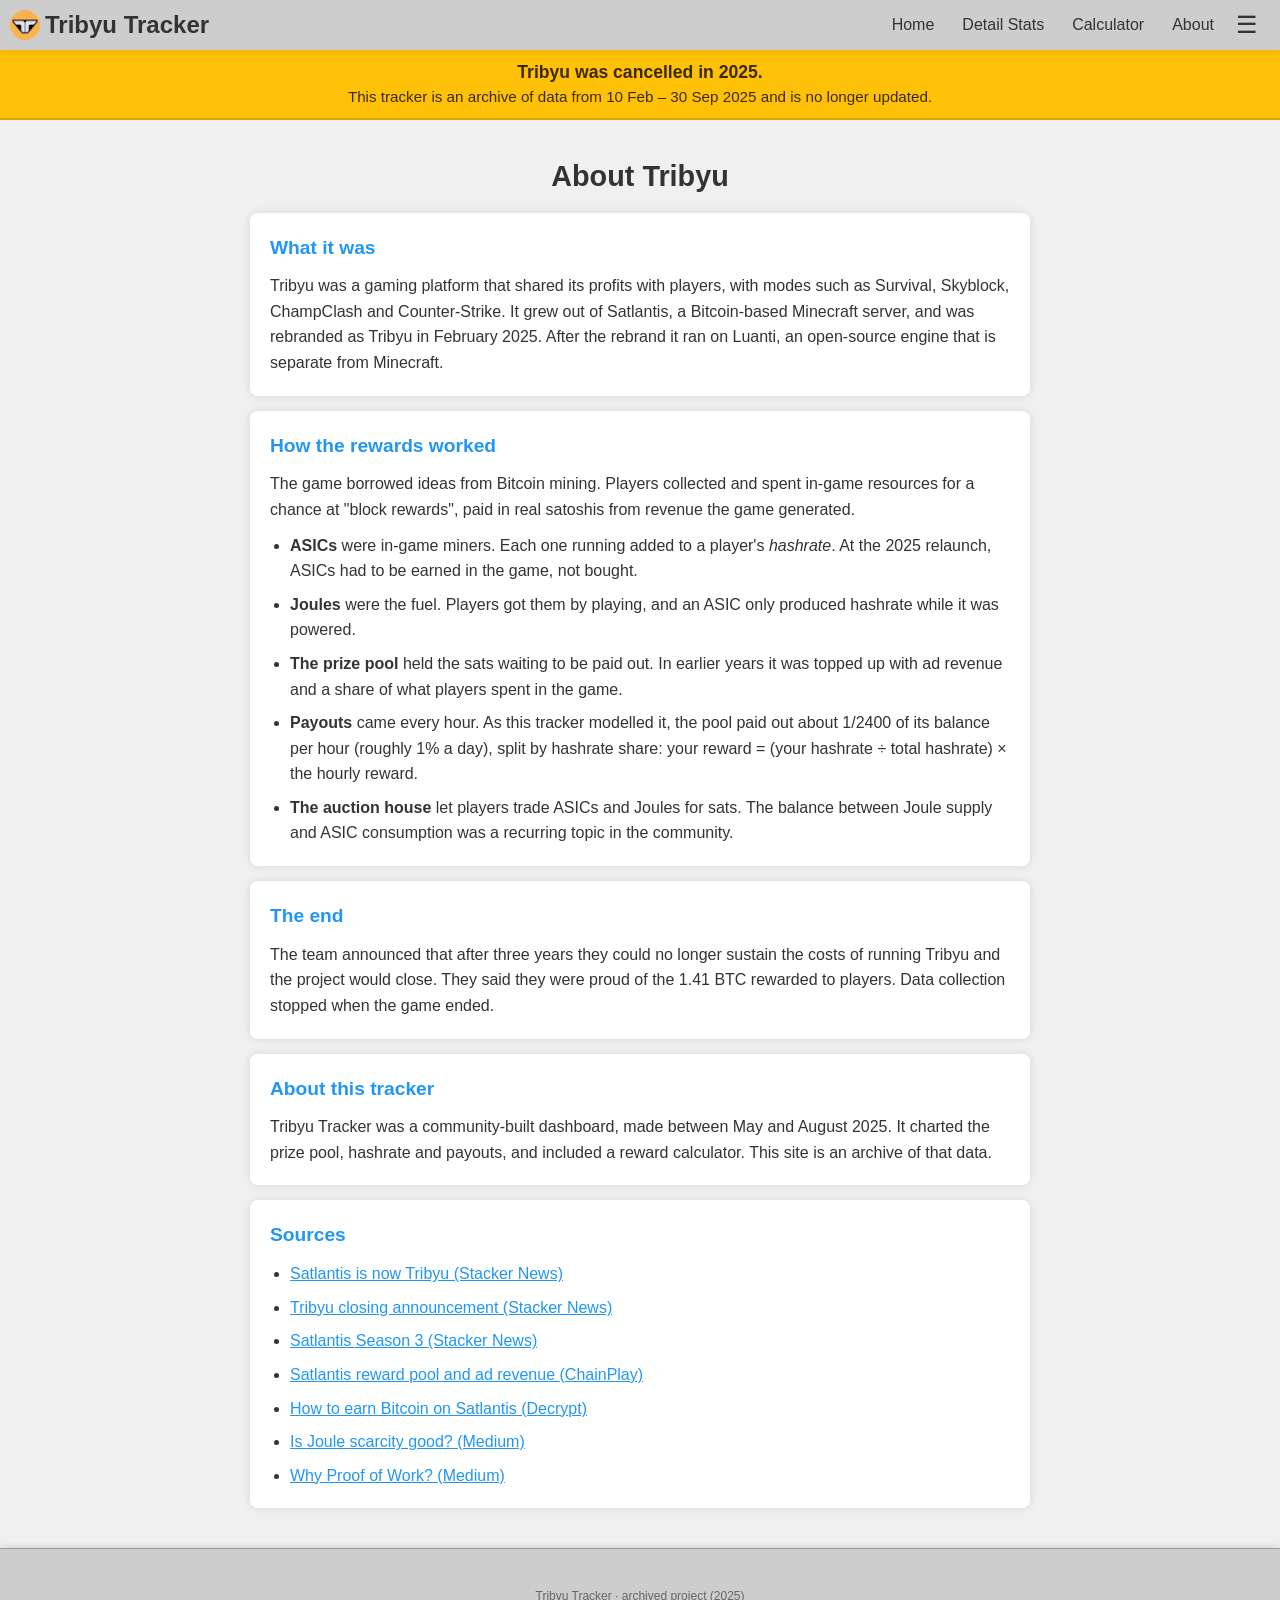
<file: about.html>
<!DOCTYPE html>
<html lang="en">
<head>
    <meta charset="UTF-8">
    <meta name="viewport" content="width=device-width, initial-scale=1.0">
    <title>About Tribyu</title>
    <link rel="stylesheet" href="style.css">
    <link rel="icon" type="image/png" href="img/TribyuLogo.png">
    <script src="script.js" defer></script>
</head>
<body>
<header class="header">
  <a href="index.html" class="header-logo-link">
    <img src="img/TribyuLogo.png" alt="Logo" class="header-logo">
    <span class="header-title">Tribyu Tracker</span>
  </a>
  <div class="nav-container">
    <nav class="nav-menu">
      <a href="index.html">Home</a>
      <a href="detail.html">Detail Stats</a>
      <a href="calculator.html">Calculator</a>
      <a href="about.html">About</a>
    </nav>
    <div class="menu" onclick="toggleMenu()">☰</div>
  </div>
</header>
<div class="archive-banner">
    <strong class="archive-banner-title">Tribyu was cancelled in 2025.</strong>
    <span>This tracker is an archive of data from 10 Feb – 30 Sep 2025 and is no longer updated.</span>
</div>
<div class="menu-content" id="menuContent">
    <div class="theme-toggle">
        <span class="icon sun" title="Light Mode">☀</span>
        <label class="switch">
            <input type="checkbox" id="themeToggle" onchange="toggleDarkMode()">
            <span class="slider"></span>
        </label>
        <span class="icon moon" title="Dark Mode">🌙</span>
    </div>
</div>

<main class="about-page">
    <h1>About Tribyu</h1>

    <section class="about-card">
        <h2>What it was</h2>
        <p>Tribyu was a gaming platform that shared its profits with players, with modes such as Survival, Skyblock, ChampClash and Counter-Strike. It grew out of Satlantis, a Bitcoin-based Minecraft server, and was rebranded as Tribyu in February 2025. After the rebrand it ran on Luanti, an open-source engine that is separate from Minecraft.</p>
    </section>

    <section class="about-card">
        <h2>How the rewards worked</h2>
        <p>The game borrowed ideas from Bitcoin mining. Players collected and spent in-game resources for a chance at "block rewards", paid in real satoshis from revenue the game generated.</p>
        <ul>
            <li><strong>ASICs</strong> were in-game miners. Each one running added to a player's <em>hashrate</em>. At the 2025 relaunch, ASICs had to be earned in the game, not bought.</li>
            <li><strong>Joules</strong> were the fuel. Players got them by playing, and an ASIC only produced hashrate while it was powered.</li>
            <li><strong>The prize pool</strong> held the sats waiting to be paid out. In earlier years it was topped up with ad revenue and a share of what players spent in the game.</li>
            <li><strong>Payouts</strong> came every hour. As this tracker modelled it, the pool paid out about 1/2400 of its balance per hour (roughly 1% a day), split by hashrate share: your reward = (your hashrate ÷ total hashrate) × the hourly reward.</li>
            <li><strong>The auction house</strong> let players trade ASICs and Joules for sats. The balance between Joule supply and ASIC consumption was a recurring topic in the community.</li>
        </ul>
    </section>

    <section class="about-card">
        <h2>The end</h2>
        <p>The team announced that after three years they could no longer sustain the costs of running Tribyu and the project would close. They said they were proud of the 1.41 BTC rewarded to players. Data collection stopped when the game ended.</p>
    </section>

    <section class="about-card">
        <h2>About this tracker</h2>
        <p>Tribyu Tracker was a community-built dashboard, made between May and August 2025. It charted the prize pool, hashrate and payouts, and included a reward calculator. This site is an archive of that data.</p>
    </section>

    <section class="about-card">
        <h2>Sources</h2>
        <ul class="about-sources">
            <li><a href="https://stacker.news/items/882760" target="_blank" rel="noopener noreferrer">Satlantis is now Tribyu (Stacker News)</a></li>
            <li><a href="https://stacker.news/items/1243619" target="_blank" rel="noopener noreferrer">Tribyu closing announcement (Stacker News)</a></li>
            <li><a href="https://stacker.news/items/246088" target="_blank" rel="noopener noreferrer">Satlantis Season 3 (Stacker News)</a></li>
            <li><a href="https://chainplay.gg/blog/minecraft-players-earn-bitcoin-rewards-satlantis/" target="_blank" rel="noopener noreferrer">Satlantis reward pool and ad revenue (ChainPlay)</a></li>
            <li><a href="https://decrypt.co/resources/how-earn-bitcoin-playing-minecraft-satlantis-guide" target="_blank" rel="noopener noreferrer">How to earn Bitcoin on Satlantis (Decrypt)</a></li>
            <li><a href="https://medium.com/@jiuletto/thoughts-on-satlantis-part-6-is-joule-scarcity-good-32443a3a52b2" target="_blank" rel="noopener noreferrer">Is Joule scarcity good? (Medium)</a></li>
            <li><a href="https://medium.com/@jiuletto/thoughts-on-tribyu-formerly-satlantis-part-7-why-proof-of-work-c51285d4aa19" target="_blank" rel="noopener noreferrer">Why Proof of Work? (Medium)</a></li>
        </ul>
    </section>
</main>

<footer class="footer">
    <div class="footer-container">
    </div>
    <div class="footer-bottom">
        <p>Tribyu Tracker &middot; archived project (2025)</p>
    </div>
</footer>

<script>
    function toggleMenu() {
        document.getElementById('menuContent').classList.toggle('show');
    }

    function toggleDarkMode() {
        const isDarkMode = document.body.classList.toggle('dark-mode');
        localStorage.setItem('darkMode', isDarkMode);
        document.getElementById('themeToggle').checked = isDarkMode;
    }

    document.addEventListener('DOMContentLoaded', () => {
        const menuContent = document.getElementById('menuContent');
        menuContent.addEventListener('click', e => e.stopPropagation());
        document.addEventListener('click', e => {
            if (!e.target.closest('.menu')) menuContent.classList.remove('show');
        });
        if (localStorage.getItem('darkMode') === 'true') {
            document.body.classList.add('dark-mode');
            document.getElementById('themeToggle').checked = true;
        }
    });
</script>
</body>
</html>
</file>
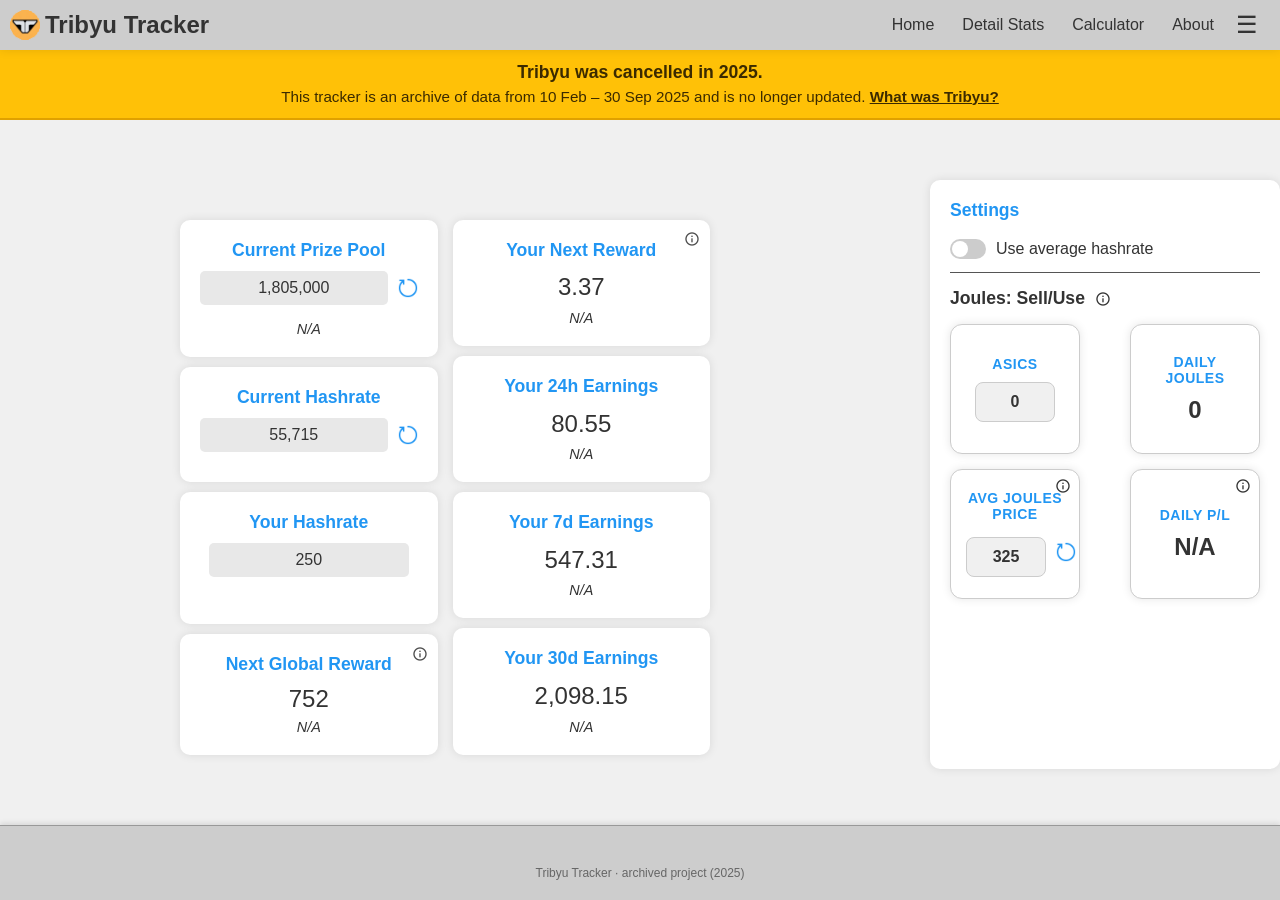
<file: calculator.html>
<!DOCTYPE html>
<html lang="en">
<head>
    <meta charset="UTF-8">
    <meta name="viewport" content="width=device-width, initial-scale=1.0">
    <title>Reward Calculator</title>
    <script src="script.js" defer></script>
    <link rel="icon" type="image/png" href="img/TribyuLogo.png">
    <link rel="stylesheet" href="style.css">
</head>
<body>
<header class="header">
  <a href="index.html" class="header-logo-link">
    <img src="img/TribyuLogo.png" alt="Logo" class="header-logo">
    <span class="header-title">Tribyu Tracker</span>
  </a>
  <div class="nav-container">
    <nav class="nav-menu">
      <a href="index.html">Home</a>
      <a href="detail.html">Detail Stats</a>
      <a href="calculator.html">Calculator</a>
      <a href="about.html">About</a>
    </nav>
    <div class="menu" onclick="toggleMenu()">☰</div>
  </div>
</header>
<div class="archive-banner">
    <strong class="archive-banner-title">Tribyu was cancelled in 2025.</strong>
    <span>This tracker is an archive of data from 10 Feb – 30 Sep 2025 and is no longer updated. <a href="about.html">What was Tribyu?</a></span>
</div>
<div class="menu-content" id="menuContent">
    <div class="theme-toggle">
        <span class="icon sun" title="Light Mode">☀</span>
        <label class="switch">
            <input type="checkbox" id="themeToggle" onchange="toggleDarkMode()">
            <span class="slider"></span>
        </label>
        <span class="icon moon" title="Dark Mode">🌙</span>
    </div>
    <hr class="menu-divider">
    <div class="fiat-toggle">
        <span class="icon dollar" title="Show Fiat">💵</span>
        <label class="switch">
            <input type="checkbox" id="fiatToggle" onchange="toggleFiatConversion()">
            <span class="slider"></span>
        </label>
        <span class="icon sats" title="Hide Fiat">⚡</span>
    </div>
    <hr class="menu-divider">
    <div id="currencySelectContainer" style="display: none;">
        <select id="currencySelect" onchange="changeCurrency()">
            <option value="usd">USD ($)</option>
            <option value="eur">EUR (€)</option>
            <option value="gbp">GBP (£)</option>
            <option value="jpy">JPY (¥)</option>
            <option value="cny">CNY (¥)</option>
            <option value="aud">AUD (A$)</option>
            <option value="cad">CAD (C$)</option>
            <option value="inr">INR (₹)</option>
        </select>
    </div>
    <hr class="menu-divider">
    <select id="timezoneSelect" onchange="changeTimezone()">
        <option value="Etc/GMT+12">Baker Island (UTC-12)</option>
        <option value="Pacific/Honolulu">Honolulu (UTC-10)</option>
        <option value="America/Anchorage">Anchorage (UTC-9)</option>
        <option value="America/Los_Angeles">Los Angeles (UTC-8)</option>
        <option value="America/Denver">Denver (UTC-7)</option>
        <option value="America/Chicago">Chicago (UTC-6)</option>
        <option value="America/New_York">New York (UTC-5)</option>
        <option value="America/Caracas">Caracas (UTC-4)</option>
        <option value="America/Halifax">Halifax (UTC-3)</option>
        <option value="America/Noronha">Fernando de Noronha (UTC-2)</option>
        <option value="Atlantic/Azores">Azores (UTC-1)</option>
        <option value="UTC">UTC</option>
        <option value="Europe/London">London (UTC+0)</option>
        <option value="Europe/Berlin">Berlin (UTC+1)</option>
        <option value="Europe/Athens">Athens (UTC+2)</option>
        <option value="Asia/Istanbul">Istanbul (UTC+3)</option>
        <option value="Asia/Dubai">Dubai (UTC+4)</option>
        <option value="Asia/Karachi">Karachi (UTC+5)</option>
        <option value="Asia/Kolkata">Delhi (UTC+5:30)</option>
        <option value="Asia/Dhaka">Dhaka (UTC+6)</option>
        <option value="Asia/Bangkok">Bangkok (UTC+7)</option>
        <option value="Asia/Shanghai">Shanghai (UTC+8)</option>
        <option value="Asia/Tokyo">Tokyo (UTC+9)</option>
        <option value="Australia/Sydney">Sydney (UTC+10)</option>
        <option value="Pacific/Noumea">Nouméa (UTC+11)</option>
        <option value="Pacific/Auckland">Auckland (UTC+12)</option>
        <option value="Pacific/Apia">Apia (UTC+13)</option>
        <option value="Pacific/Kiritimati">Kiritimati (UTC+14)</option>
    </select>
    <hr class="menu-divider">
    <select id="timeFormatSelect" onchange="changeTimeFormat()">
        <option value="24">24-Hour</option>
        <option value="12">12-Hour</option>
    </select>
</div>

<div class="calculator-layout">
  <aside class="side-panel left-placeholder">
    <!-- Empty placeholder to maintain layout balance -->
  </aside>
  <section class="calculator-section" id="calculator-stats">
    <div class="card-columns">
        <div class="column-left">
            <div class="card input-card">
                <span class="card-label">Current Prize Pool</span>
                <div class="input-container">
                    <input type="text" id="currentPrizePool" placeholder="Current prize pool" min="0">
                    <img src="img/reset.png" alt="Reset" class="reset-icon" title="Reset to current prize pool" onclick="resetPrizePool()">
                </div>
                <span class="fiat-value" id="currentPrizePoolFiat"></span>
            </div>
            <div class="card input-card">
                <span class="card-label" id="hashrateLabel">Current Hashrate</span>
                <div class="input-container hashrate-input-container">
                    <input type="text" id="currentHashrate" placeholder="Current hashrate" min="0">
                    <img src="img/reset.png" alt="Reset" class="reset-icon" title="Reset to current value" onclick="resetHashrate()">
                </div>
            </div>
            <div class="card input-card">
                <span class="card-label">Your Hashrate</span>
                <input type="text" id="playerHashrate" placeholder="Your hashrate" min="0" value="250">
                <span id="hashrateWarning" class="warning"></span>
            </div>
            <div class="card clickable-card" onclick="toggleFormulaPopup('globalReward')">
                <span class="card-label">Next Global Reward</span>
                <span class="card-value" id="globalNextReward">Loading...</span>
                <span class="fiat-value" id="globalNextRewardFiat"></span>
                <div class="tooltip">
                    <img src="img/info-icon.png" alt="Info" class="info-icon">
                </div>
                <div class="formula-popup" id="globalRewardPopup">
                    <div class="formula-content">
                        <h5>Next Global Reward Calculation</h5>
                        <div class="formula-box">
                            <code>Global Reward = (Prize <br> Pool × 0.000416667)</code>
                        </div>
                        <div class="formula-calculation">
                            <p><strong>Current Calculation:</strong></p>
                            <p>Global Reward = (<span id="formulaPrizePoolValue">Loading...</span> × 0.000416667) = <span id="formulaGlobalResult">Loading...</span> sats</p>
                        </div>
                    </div>
                </div>
            </div>
        </div>
        <div class="column-right">
            <div class="card clickable-card" onclick="toggleFormulaPopup('yourReward')">
                <span class="card-label">Your Next Reward</span>
                <span class="card-value" id="playerNextReward">0</span>
                <span class="fiat-value" id="playerNextRewardFiat"></span>
                <div class="tooltip">
                    <img src="img/info-icon.png" alt="Info" class="info-icon">
                </div>
                <div class="formula-popup" id="yourRewardPopup">
                    <div class="formula-content">
                        <h5>Your Next Reward Calculation</h5>
                        <div class="formula-box">
                            <code>Your Reward = (Your Hashrate ÷ Total Hashrate) × Global Reward</code>
                        </div>
                        <div class="formula-calculation">
                            <p><strong>Current Calculation:</strong></p>
                            <p>Next Reward = (<span id="formulaPlayerHashrateValue">Loading...</span> ÷ <span id="formulaTotalHashrateValue">Loading...</span>) × <span id="formulaGlobalRewardValue">Loading...</span> = <span id="formulaPlayerResult">Loading...</span> sats</p>
                        </div>
                    </div>
                </div>
            </div>
            <div class="card">
                <span class="card-label">Your 24h Earnings</span>
                <span class="card-value" id="earnings24h">0</span>
                <span class="fiat-value" id="earnings24hFiat"></span>
            </div>
            <div class="card">
                <span class="card-label">Your 7d Earnings</span>
                <span class="card-value" id="earnings7d">0</span>
                <span class="fiat-value" id="earnings7dFiat"></span>
            </div>
            <div class="card">
                <span class="card-label">Your 30d Earnings</span>
                <span class="card-value" id="earnings30d">0</span>
                <span class="fiat-value" id="earnings30dFiat"></span>
            </div>
        </div>
    </div>
</section>
  <aside class="side-panel">
    <div class="card">
      <span class="card-label">Settings</span>
      <div class="avg-hashrate-toggle">
        <label class="switch">
          <input type="checkbox" id="avgHashrateToggle" onchange="toggleAverageHashrate()">
          <span class="slider"></span>
        </label>
        <span>Use average hashrate</span>
        <select id="avgPeriodSelect" onchange="updateAverageHashrate()" style="display: none;">
          <option value="24h">24 hours</option>
          <option value="7d" selected>7 days</option>
          <option value="30d">30 days</option>
        </select>
      </div>
      <hr class="menu-divider-settings">
      <div class="joules-consumption">
                  <span class="card-label">Joules: Sell/Use
                    <span class="tooltip">
                        <img src="img/info-icon.png" alt="Info" class="info-icon">
                      <span class="tooltiptext">
              This option helps you decide if it is better to use your Joules for powering ASICs or selling them in the Auction House.
              <br><br>
              <strong>How it works:</strong>
              <br><br>
              • Enter your ASIC count to see your daily Joules consumption<br>
              • We show the <strong>average market price</strong> for 10,000 Joules<br>
              &nbsp;&nbsp;(based on recent sales and current offers)<br>
              • <strong>Daily P/L</strong> shows the better option:<br>
              &nbsp;&nbsp;• <span style="color: #4CAF50;">Green </span><span>= Powering is more profitable</span><br>
              &nbsp;&nbsp;• <span style="color: #f44336;">Red </span><span>= Selling is more profitable</span>
              <br><br>
            </span>
          </span>
        <div class="joules-boxes">
          <div class="joules-box">
            <span class="box-label">ASICs</span>
            <input type="number" id="asicCount" placeholder="0" min="0" value="0">
          </div>
          <div class="joules-box">
            <span class="box-label">Daily Joules</span>
            <span class="box-value" id="dailyJoules">0</span>
          </div>
        </div>
        <div class="joules-boxes">
          <div class="joules-box avg-joules-box clickable-box" onclick="toggleAvgJoulesPopup(event)">
                <img src="img/info-icon.png" alt="Info" class="info-icon">
            <span class="box-label">Avg Joules Price</span>
            <div class="input-container">
                <input type="text" inputmode="numeric" id="avgJoulesPrice" placeholder="Loading...">
                <img src="img/reset.png" alt="Reset" class="reset-icon" title="Reset to calculated price" onclick="resetAvgJoulesPrice(event)">
            </div>
            <div class="avg-joules-popup" id="avgJoulesPopup">
              <div class="avg-joules-header">How it's calculated</div>
              <div class="avg-joules-sub">Average price per 10,000 Joules is estimated using a weighted blend of the most recent sales and the current offers. </div>
              <div class="avg-joules-metrics">
                <div><strong>Recent Sales Avg:</strong> <span id="avgJoulesSalesAvg">-</span></div>
                <div><strong>Offers Avg:</strong> <span id="avgJoulesOffersAvg">-</span></div>
                <div><strong>Weighted Avg:</strong> <span id="avgJoulesWeighted">-</span></div>
              </div>
              <div class="avg-joules-toggle" onclick="toggleAvgJoulesDetails(event)">Show details</div>
              <div class="avg-joules-lists" id="avgJoulesDetails" style="display: none;">
                <div class="avg-joules-list">
                  <div class="list-title">Recent Sales (last 5)</div>
                  <div id="avgJoulesRecentSales">Loading...</div>
                </div>
                <div class="avg-joules-list">
                  <div class="list-title">Current Offers (up to 5)</div>
                  <div id="avgJoulesCurrentOffers">Loading...</div>
                </div>
              </div>
            </div>
          </div>
          <div class="joules-box clickable-box" onclick="toggleProfitLossBreakdown()" id="dailyPLBox">
                <img src="img/info-icon.png" alt="Info" class="info-icon">
            <span class="box-label">Daily P/L</span>
            <span class="box-value" id="dailyProfitLoss">Loading...</span>
            <div class="pl-breakdown-popup" id="plBreakdownPopup">
              <div class="breakdown-item total">
                <span>Cost to Power:</span>
                <span id="popupPowerCost">-</span>
              </div>
              <div class="breakdown-item total">
                <span>Earnings:</span>
                <span id="popupMiningEarnings">-</span>
              </div>
              <div class="breakdown-separator"></div>
              <div class="breakdown-item profit">
                <span>Daily P/L:</span>
                <span id="popupNetPL">-</span>
              </div>
            </div>
          </div>
        </div>
      </div>
    </div>
  </aside>
</div>

<footer class="footer">
    <div class="footer-container">
    </div>
    <div class="footer-bottom">
        <p>Tribyu Tracker &middot; archived project (2025)</p>
    </div>
</footer>



<script>
    let btcPrices = { usd: 0, eur: 0, gbp: 0, jpy: 0, cny: 0, aud: 0, cad: 0, inr: 0 };
    let isFiatConversionEnabled = true;
    let selectedCurrency = localStorage.getItem('currency') || 'usd';
    let currentPrizePool = 0;
    let currentHashrate = 0;
    let playerHashrate = 0;
    let currentTimezone = localStorage.getItem('timezone') || 'UTC';
    let timeFormat = localStorage.getItem('timeFormat') || '24';
    let defaultPrizePool = 0;
    let defaultHashrate = 0;
    let useAverageHashrate = localStorage.getItem('useAverageHashrate') === 'true';
    let selectedPeriod = localStorage.getItem('avgHashratePeriod') || '7d';
    let averageHashrate = null;
    let isAvgHashrateLoading = false;
    let previousHashrate = null; // Store the previous hashrate when toggling
    let asicCount = parseInt(localStorage.getItem('asicCount')) || 0;
    let cachedAvgJoulesPriceValue = null;
    let cachedAvgJoulesPriceTimestamp = 0;
    const AVG_JOULES_PRICE_TTL_MS = 5 * 60 * 1000;
    let defaultAvgJoulesPrice = 0;
    let isUsingCustomJoulesPrice = false;

    function setDefaultAvgJoulesPrice(price) {
        defaultAvgJoulesPrice = price;
        document.getElementById('avgJoulesPrice').value = formatWithCommas(Math.round(price));
        return price;
    }

    // Global data cache to avoid multiple API calls
    let globalDataCache = null;
    let globalDataCacheTimestamp = 0;
    const GLOBAL_DATA_TTL_MS = 5 * 60 * 1000; // 5 minutes

    // Centralized function to get data with caching
    async function getCachedData() {
        const now = Date.now();
        if (globalDataCache && (now - globalDataCacheTimestamp) < GLOBAL_DATA_TTL_MS) {
            return globalDataCache;
        }

        // Fetch fresh data and cache it - use optimized calculator function
        globalDataCache = await window.processCalculatorData();
        globalDataCacheTimestamp = now;
        return globalDataCache;
    }

    function debounce(func, wait) {
        let timeoutId;
        return function(...args) {
            clearTimeout(timeoutId);
            const context = this;
            timeoutId = setTimeout(() => func.apply(context, args), wait);
        };
    }

    document.getElementById('timezoneSelect').value = currentTimezone;
    document.getElementById('timeFormatSelect').value = timeFormat;
    document.getElementById('currencySelect').value = selectedCurrency;

    function formatWithCommas(value) {
        if (value == null || value === '') return '';
        // Convert to string and remove non-digits
        let strValue = value.toString().replace(/[^0-9]/g, '');
        if (strValue === '') return '';
        // Preserve leading zeros
        let leadingZeros = strValue.match(/^0*/)[0] || '';
        let significantDigits = strValue.replace(/^0*/, '') || '';
        if (significantDigits === '') return leadingZeros;
        // Add commas every three digits from the right
        let result = '';
        for (let i = significantDigits.length - 1, count = 0; i >= 0; i--) {
            if (count > 0 && count % 3 === 0) result = ',' + result;
            result = significantDigits[i] + result;
            count++;
        }
        return leadingZeros + result;
    }

    function parseWithCommas(input) {
        if (typeof input !== 'string' || input === '') return 0;
        // Remove commas and validate as digits
        const cleanInput = input.replace(/,/g, '');
        if (!/^\d+$/.test(cleanInput)) return 0;
        return parseFloat(cleanInput) || 0;
    }

    function formatInputValue(inputElement) {
        const cursorPosition = inputElement.selectionStart;
        let value = inputElement.value;
        // Allow digits and commas only
        let cleanedValue = value.replace(/[^0-9,]/g, '');
        if (cleanedValue === '') {
            inputElement.value = '';
            return;
        }
        // Format only if the input is valid
        const digitsOnly = cleanedValue.replace(/,/g, '');
        if (/^\d+$/.test(digitsOnly)) {
            const formattedValue = formatWithCommas(digitsOnly);
            inputElement.value = formattedValue;
            // Adjust cursor position
            const newCommasBeforeCursor = (formattedValue.slice(0, cursorPosition).match(/,/g) || []).length;
            const oldCommasBeforeCursor = (value.slice(0, cursorPosition).match(/,/g) || []).length;
            const cursorAdjustment = newCommasBeforeCursor - oldCommasBeforeCursor;
            const newCursorPosition = cursorPosition + cursorAdjustment;
            inputElement.setSelectionRange(newCursorPosition, newCursorPosition);
        }
    }

    async function fetchBTCPrices() {
        try {
            const response = await fetch('https://api.coingecko.com/api/v3/simple/price?ids=bitcoin&vs_currencies=usd,eur,gbp,jpy,cny,aud,cad,inr');
            const data = await response.json();
            btcPrices = {
                usd: data.bitcoin.usd || 0,
                eur: data.bitcoin.eur || 0,
                gbp: data.bitcoin.gbp || 0,
                jpy: data.bitcoin.jpy || 0,
                cny: data.bitcoin.cny || 0,
                aud: data.bitcoin.aud || 0,
                cad: data.bitcoin.cad || 0,
                inr: data.bitcoin.inr || 0
            };
            if (isFiatConversionEnabled) updateFiatValues();
        } catch (e) {
            console.error('Error fetching BTC prices:', e);
            btcPrices = { usd: 0, eur: 0, gbp: 0, jpy: 0, cny: 0, aud: 0, cad: 0, inr: 0 };
            updateFiatValues();
        }
    }

    function satsToFiat(sats) {
        if (!btcPrices[selectedCurrency] || sats == null || sats === 0) return 'N/A';
        const btc = sats / 100000000;
        const fiat = btc * btcPrices[selectedCurrency];
        const currencySymbols = {
            usd: '$', eur: '€', gbp: '£', jpy: '¥', cny: '¥', aud: 'A$', cad: 'C$', inr: '₹'
        };
        const currencySymbol = currencySymbols[selectedCurrency] || '$';
        const formattedNumber = fiat.toLocaleString('en-US', {
            style: 'decimal',
            minimumFractionDigits: 2,
            maximumFractionDigits: 2
        });
        return `(${currencySymbol}${formattedNumber})`;
    }

    function updateFiatValues() {
        try {
            const elements = [
                { id: 'currentPrizePoolFiat', sats: currentPrizePool },
                { id: 'globalNextRewardFiat', sats: parseFloat(document.getElementById('globalNextReward').textContent.replace(/,/g, '')) || 0 }
            ];
            elements.forEach(({ id, sats }) => {
                const element = document.getElementById(id);
                element.textContent = isFiatConversionEnabled ? satsToFiat(sats) : '';
                element.style.display = isFiatConversionEnabled ? 'block' : 'none';
            });

            const rightColumnElements = [
                { id: 'playerNextRewardFiat', mainId: 'playerNextReward' },
                { id: 'earnings24hFiat', mainId: 'earnings24h' },
                { id: 'earnings7dFiat', mainId: 'earnings7d' },
                { id: 'earnings30dFiat', mainId: 'earnings30d' }
            ];
            rightColumnElements.forEach(({ id, mainId }) => {
                const element = document.getElementById(id);
                const mainElement = document.getElementById(mainId);
                const mainText = mainElement.textContent;

                if (mainText === 'Loading...') {
                    // Show "Loading..." for fiat if conversion is enabled and either player has hashrate or avg hashrate is loading
                    const shouldShowLoading = isFiatConversionEnabled && (playerHashrate > 0 || (useAverageHashrate && isAvgHashrateLoading));
                    element.textContent = shouldShowLoading ? 'Loading...' : '';
                    element.classList.toggle('show', shouldShowLoading);
                } else {
                    const sats = parseFloat(mainText.replace(/,/g, '')) || 0;
                    element.textContent = isFiatConversionEnabled && playerHashrate > 0 ? satsToFiat(sats) : '';
                    element.classList.toggle('show', isFiatConversionEnabled && playerHashrate > 0);
                }
            });
        } catch (e) {
            console.error('Error updating fiat values:', e);
            ['currentPrizePoolFiat', 'globalNextRewardFiat', 'playerNextRewardFiat', 'earnings24hFiat', 'earnings7dFiat', 'earnings30dFiat'].forEach(id => {
                document.getElementById(id).textContent = 'N/A';
                document.getElementById(id).classList.remove('show');
            });
        }
    }

    function toggleFiatConversion() {
        try {
            isFiatConversionEnabled = document.getElementById('fiatToggle').checked;
            localStorage.setItem('fiatConversion', isFiatConversionEnabled);
            document.getElementById('currencySelectContainer').style.display = isFiatConversionEnabled ? 'block' : 'none';
            updateFiatValues();
        } catch (e) {
            console.error('Error toggling fiat conversion:', e);
        }
    }

    function changeCurrency() {
        try {
            selectedCurrency = document.getElementById('currencySelect').value;
            localStorage.setItem('currency', selectedCurrency);
            updateFiatValues();
        } catch (e) {
            console.error('Error changing currency:', e);
        }
    }

    function loadFiatConversionPreference() {
        try {
            const fiatConversion = localStorage.getItem('fiatConversion');
            isFiatConversionEnabled = fiatConversion === null ? true : fiatConversion === 'true';
            document.getElementById('fiatToggle').checked = isFiatConversionEnabled;
            document.getElementById('currencySelectContainer').style.display = isFiatConversionEnabled ? 'block' : 'none';
            updateFiatValues();
        } catch (e) {
            console.error('Error loading fiat conversion preference:', e);
            isFiatConversionEnabled = true;
            document.getElementById('fiatToggle').checked = true;
            document.getElementById('currencySelectContainer').style.display = 'block';
            updateFiatValues();
        }
    }

    function calculateGlobalNextReward(prizePool) {
        try {
            let prizePoolNum = parseFloat(prizePool) || 0;
            if (isNaN(prizePoolNum) || prizePoolNum === 0) {
                console.warn('Prize pool is invalid or zero, using fallback value');
                prizePoolNum = 5085600;
            }
            const nextReward = prizePoolNum * 0.000416667;
            return Math.floor(nextReward);
        } catch (e) {
            console.error('Error calculating global next reward:', e);
            return 0;
        }
    }

    function resetPrizePool() {
        try {
            document.getElementById('currentPrizePool').value = formatWithCommas(defaultPrizePool);
            currentPrizePool = defaultPrizePool;
            calculatePlayerRewards();
            checkIfModified();
        } catch (e) {
            console.error('Error resetting prize pool:', e);
        }
    }

    function resetHashrate() {
        try {
            // If average hashrate is on, turn it off and update toggle/UI
            if (useAverageHashrate) {
                useAverageHashrate = false;
                localStorage.setItem('useAverageHashrate', 'false');
                const avgToggle = document.getElementById('avgHashrateToggle');
                if (avgToggle) avgToggle.checked = false;

                // Hide the period selector
                const periodSelect = document.getElementById('avgPeriodSelect');
                if (periodSelect) periodSelect.style.display = 'none';

                updateHashrateInputState();
            }
            document.getElementById('currentHashrate').value = formatWithCommas(defaultHashrate);
            currentHashrate = defaultHashrate;
            calculatePlayerRewards();
            calculateProfitLoss();
            checkIfModified();
        } catch (e) {
            console.error('Error resetting hashrate:', e);
        }
    }

    function resetAvgJoulesPrice(event) {
        if (event) event.stopPropagation();
        try {
            isUsingCustomJoulesPrice = false;
            localStorage.removeItem('customAvgJoulesPrice');

            // Reset to calculated average
            const input = document.getElementById('avgJoulesPrice');
            input.value = formatWithCommas(Math.round(defaultAvgJoulesPrice));

            // Recalculate profit/loss with the reset value
            calculateProfitLoss();
            checkIfModified();
        } catch (e) {
            console.error('Error resetting avg Joules price:', e);
        }
    }

    async function toggleAverageHashrate() {
        useAverageHashrate = document.getElementById('avgHashrateToggle').checked;
        localStorage.setItem('useAverageHashrate', useAverageHashrate);

        const input = document.getElementById('currentHashrate');
        const periodSelect = document.getElementById('avgPeriodSelect');

        if (useAverageHashrate) {
            // Store the current hashrate before switching to average
            previousHashrate = parseWithCommas(input.value);
            // Show period selector
            periodSelect.style.display = 'inline-block';
            // Set the saved period
            periodSelect.value = selectedPeriod;

            // Immediately show loading states while fetching average hashrate
            document.getElementById('playerNextReward').textContent = 'Loading...';
            document.getElementById('earnings24h').textContent = 'Loading...';
            document.getElementById('earnings7d').textContent = 'Loading...';
            document.getElementById('earnings30d').textContent = 'Loading...';
            document.getElementById('dailyProfitLoss').textContent = 'Loading...';
            updateFiatValues();
            checkIfModified();
        } else {
            // Hide period selector
            periodSelect.style.display = 'none';
        }

        await updateHashrateInputState();
        calculatePlayerRewards();
        calculateProfitLoss();
    }

    async function updateAverageHashrate() {
        selectedPeriod = document.getElementById('avgPeriodSelect').value;
        localStorage.setItem('avgHashratePeriod', selectedPeriod);

        // Show loading states while updating average hashrate for new period
        document.getElementById('playerNextReward').textContent = 'Loading...';
        document.getElementById('earnings24h').textContent = 'Loading...';
        document.getElementById('earnings7d').textContent = 'Loading...';
        document.getElementById('earnings30d').textContent = 'Loading...';
        document.getElementById('dailyProfitLoss').textContent = 'Loading...';
        updateFiatValues();

        await updateHashrateInputState();
        calculatePlayerRewards();
        calculateProfitLoss();
    }

async function updateHashrateInputState() {
    const input = document.getElementById('currentHashrate');
    const hashrateLabel = document.getElementById('hashrateLabel');

    if (useAverageHashrate) {
        input.disabled = false;
        isAvgHashrateLoading = true;

        // Update label and show loading state immediately
        const periodText = selectedPeriod === '24h' ? '24h' :
                         selectedPeriod === '7d' ? '7d' : '30d';
        hashrateLabel.textContent = `Average Hashrate (${periodText})`;
        input.value = 'Loading...';

        // Also show loading for daily P/L
        document.getElementById('dailyProfitLoss').textContent = 'Loading...';

        try {
            // Check if we have a cached value in localStorage first
            const cachedKey = `avgHashrate_${selectedPeriod}`;
            const cachedValue = localStorage.getItem(cachedKey);
            const cacheTimestampKey = `${cachedKey}_timestamp`;
            const cacheTimestamp = localStorage.getItem(cacheTimestampKey);
            const cacheMaxAge = 30 * 60 * 1000; // 30 minutes

            // Use cached value if it exists and is not too old
            if (cachedValue && cacheTimestamp &&
                (Date.now() - parseInt(cacheTimestamp)) < cacheMaxAge) {
                averageHashrate = parseFloat(cachedValue);
                input.value = formatWithCommas(Math.round(averageHashrate));
                currentHashrate = averageHashrate;
            } else {
                // Get average hashrate for selected period
                let avgHashrate;
                switch(selectedPeriod) {
                    case '24h':
                        avgHashrate = await window.getAverageHashrate24h();
                        break;
                    case '7d':
                        avgHashrate = await window.getAverageHashrate7d();
                        break;
                    case '30d':
                        avgHashrate = await window.getAverageHashrate30d();
                        break;
                    default:
                        avgHashrate = await window.getAverageHashrate7d();
                        break;
                }

                if (avgHashrate !== undefined && avgHashrate !== null) {
                    averageHashrate = avgHashrate;
                    input.value = formatWithCommas(Math.round(averageHashrate));
                    currentHashrate = averageHashrate;

                    // Cache the value in localStorage
                    localStorage.setItem(cachedKey, averageHashrate.toString());
                    localStorage.setItem(cacheTimestampKey, Date.now().toString());
                } else {
                    console.error('Failed to get average hashrate for period:', selectedPeriod);
                    input.value = 'Error';
                    // Reset P/L loading state on error
                    document.getElementById('dailyProfitLoss').textContent = 'Error';
                }
            }

            // Update formula values if popups are open
            if (document.getElementById('yourRewardPopup').style.display === 'block') {
                updateFormulaValues('yourReward');
            }

            // Always update all formula values to keep them current
            updateAllFormulaValues();
        } catch (error) {
            console.error('Error getting average hashrate:', error);
            input.value = 'Error';
            // Reset P/L loading state on error
            document.getElementById('dailyProfitLoss').textContent = 'Error';
        } finally {
            isAvgHashrateLoading = false;
        }
    } else {
        input.disabled = false;
        hashrateLabel.textContent = 'Current Hashrate';

        // Restore the previous hashrate when disabling average hashrate
        if (previousHashrate && previousHashrate > 0) {
            input.value = formatWithCommas(previousHashrate);
            currentHashrate = previousHashrate;
        } else if (defaultHashrate) {
            // Fallback to default hashrate if no previous value
            input.value = formatWithCommas(defaultHashrate);
            currentHashrate = defaultHashrate;
        }
        previousHashrate = null; // Clear the stored previous hashrate

        // Always update all formula values to keep them current
        updateAllFormulaValues();
    }
}

function calculatePlayerRewards() {
    try {
        playerHashrate = parseWithCommas(document.getElementById('playerHashrate').value);
        currentPrizePool = parseWithCommas(document.getElementById('currentPrizePool').value);
        if (useAverageHashrate) {
            if (averageHashrate == null) {
                document.getElementById('playerNextReward').textContent = 'Loading...';
                document.getElementById('earnings24h').textContent = 'Loading...';
                document.getElementById('earnings7d').textContent = 'Loading...';
                document.getElementById('earnings30d').textContent = 'Loading...';
                updateFiatValues();
                return;
            }
            currentHashrate = averageHashrate;
        } else {
            currentHashrate = parseWithCommas(document.getElementById('currentHashrate').value);
        }
        const warningElement = document.getElementById('hashrateWarning');

        if (playerHashrate > 0) {
            localStorage.setItem('playerHashrate', playerHashrate);
        } else {
            localStorage.removeItem('playerHashrate');
        }

        if (playerHashrate < 0) {
            warningElement.textContent = 'Please enter a valid hashrate';
            warningElement.style.display = 'block';
            document.getElementById('playerNextReward').textContent = '0';
            document.getElementById('earnings24h').textContent = '0';
            document.getElementById('earnings7d').textContent = '0';
            document.getElementById('earnings30d').textContent = '0';
            updateFiatValues();
            return;
        } else if (currentHashrate <= 0) {
            warningElement.textContent = 'Current hashrate must be greater than 0';
            warningElement.style.display = 'block';
            document.getElementById('playerNextReward').textContent = '0';
            document.getElementById('earnings24h').textContent = '0';
            document.getElementById('earnings7d').textContent = '0';
            document.getElementById('earnings30d').textContent = '0';
            updateFiatValues();
            return;
        }

        const globalNextReward = calculateGlobalNextReward(currentPrizePool);
        document.getElementById('globalNextReward').textContent = globalNextReward.toLocaleString('en-US');

        // Update formula values if popups are open
        if (document.getElementById('globalRewardPopup').style.display === 'block') {
            updateFormulaValues('globalReward');
        }
        if (document.getElementById('yourRewardPopup').style.display === 'block') {
            updateFormulaValues('yourReward');
        }

        // Always update all formula values to keep them current
        updateAllFormulaValues();

        // Calculate minimum hashrate for 0.01 sat reward (accounting for fractional sats)
        const minHashrate = globalNextReward > 0 ? Math.ceil(currentHashrate / (globalNextReward * 100)) : 0;

        // Check if player hashrate is below minimum for 0.01 sat
        if (playerHashrate > 0 && playerHashrate < minHashrate) {
            warningElement.innerHTML = `Your hashrate is too low for a 0.01 sat reward.<br>Minimum hashrate for 0.01 sat: ${Math.ceil(minHashrate).toLocaleString('en-US')}.`;
            warningElement.style.display = 'block';
        } else if (playerHashrate > currentHashrate) {
            warningElement.textContent = 'Your hashrate cannot exceed the current hashrate';
            warningElement.style.display = 'block';
        } else {
            warningElement.textContent = '';
            warningElement.style.display = 'block';
        }

        if (playerHashrate <= 0) {
            document.getElementById('playerNextReward').textContent = '0';
            document.getElementById('earnings24h').textContent = '0';
            document.getElementById('earnings7d').textContent = '0';
            document.getElementById('earnings30d').textContent = '0';
            updateFiatValues();
            return;
        }

        // Calculate player rewards with fractional values (no rounding)
        const playerNextReward = (playerHashrate / currentHashrate) * globalNextReward;
        document.getElementById('playerNextReward').textContent = playerNextReward.toLocaleString('en-US', {
            minimumFractionDigits: 2,
            maximumFractionDigits: 2
        });

        let remainingPrizePool = currentPrizePool || 5085600;
        const rewardsPerDay = 24;
        let earnings24h = 0;
        let earnings7d = 0;
        let earnings30d = 0;

        // Calculate 24-hour earnings with fractional values
        for (let i = 0; i < rewardsPerDay; i++) {
            const reward = (playerHashrate / currentHashrate) * calculateGlobalNextReward(remainingPrizePool);
            earnings24h += reward;
            remainingPrizePool -= calculateGlobalNextReward(remainingPrizePool);
            if (remainingPrizePool < 0) remainingPrizePool = 0;
        }

        // Calculate 7-day earnings with fractional values
        for (let i = rewardsPerDay; i < rewardsPerDay * 7; i++) {
            const reward = (playerHashrate / currentHashrate) * calculateGlobalNextReward(remainingPrizePool);
            earnings7d += reward;
            remainingPrizePool -= calculateGlobalNextReward(remainingPrizePool);
            if (remainingPrizePool < 0) remainingPrizePool = 0;
        }
        earnings7d += earnings24h;

        // Calculate 30-day earnings with fractional values
        for (let i = rewardsPerDay * 7; i < rewardsPerDay * 30; i++) {
            const reward = (playerHashrate / currentHashrate) * calculateGlobalNextReward(remainingPrizePool);
            earnings30d += reward;
            remainingPrizePool -= calculateGlobalNextReward(remainingPrizePool);
            if (remainingPrizePool < 0) remainingPrizePool = 0;
        }
        earnings30d += earnings7d;

        document.getElementById('earnings24h').textContent = earnings24h.toLocaleString('en-US', {
            minimumFractionDigits: 2,
            maximumFractionDigits: 2
        });
        document.getElementById('earnings7d').textContent = earnings7d.toLocaleString('en-US', {
            minimumFractionDigits: 2,
            maximumFractionDigits: 2
        });
        document.getElementById('earnings30d').textContent = earnings30d.toLocaleString('en-US', {
            minimumFractionDigits: 2,
            maximumFractionDigits: 2
        });

        updateFiatValues();
    } catch (e) {
        console.error('Error calculating player rewards:', e);
        ['playerNextReward', 'earnings24h', 'earnings7d', 'earnings30d'].forEach(id => {
            document.getElementById(id).textContent = 'Error';
        });
        updateFiatValues();
    }
}

async function initializeData() {
    try {
        const data = await getCachedData();
        defaultPrizePool = parseFloat(data.prizePool.replace(/,/g, '')) || 0;
        defaultHashrate = parseFloat(data.hashrate.replace(/,/g, '')) || 0;
        currentPrizePool = defaultPrizePool;
        if (useAverageHashrate) {
            // Set initial loading states for all dependent calculations
            document.getElementById('currentHashrate').value = 'Loading...';
            document.getElementById('playerNextReward').textContent = 'Loading...';
            document.getElementById('earnings24h').textContent = 'Loading...';
            document.getElementById('earnings7d').textContent = 'Loading...';
            document.getElementById('earnings30d').textContent = 'Loading...';
            document.getElementById('dailyProfitLoss').textContent = 'Loading...';
            updateFiatValues();
            await updateHashrateInputState();
        } else {
            currentHashrate = defaultHashrate;
            document.getElementById('currentHashrate').value = formatWithCommas(defaultHashrate);
            await updateHashrateInputState();
        }
        document.getElementById('currentPrizePool').value = formatWithCommas(defaultPrizePool);
        document.getElementById('globalNextReward').textContent = calculateGlobalNextReward(defaultPrizePool).toLocaleString('en-US');

        const savedHashrate = localStorage.getItem('playerHashrate');
        if (savedHashrate) {
            const savedHashrateInt = parseInt(savedHashrate);
            document.getElementById('playerHashrate').value = formatWithCommas(savedHashrateInt);
            playerHashrate = savedHashrateInt;
        } else {
            document.getElementById('playerHashrate').value = formatWithCommas(250);
            playerHashrate = 250;
        }

        // Initialize ASIC count and Joules calculation
        document.getElementById('asicCount').value = asicCount;
        calculateJoulesConsumption();

        // Initialize Joules pricing and profit/loss
        await calculateAverageJoulesPrice(data);
        await calculateProfitLoss(data);

        await fetchBTCPrices();
        loadFiatConversionPreference();
        calculatePlayerRewards();

        // Initialize formula values after a short delay to ensure DOM is ready
        setTimeout(() => {
            updateAllFormulaValues();
        }, 100);

        loadCustomJoulesPrice();
    } catch (e) {
        console.error('Error initializing data:', e);
        document.getElementById('currentPrizePool').value = '0';
        document.getElementById('currentHashrate').value = '0';
        document.getElementById('globalNextReward').textContent = 'Error';
        document.getElementById('playerNextReward').textContent = 'Error';
        document.getElementById('earnings24h').textContent = 'Error';
        document.getElementById('earnings7d').textContent = 'Error';
        document.getElementById('earnings30d').textContent = 'Error';
        document.getElementById('hashrateWarning').textContent = 'Error';
        updateFiatValues();
    }
}

    const debouncedCalculatePlayerRewards = debounce(calculatePlayerRewards, 150);
    const debouncedCalculateProfitLoss = debounce(calculateProfitLoss, 300);
    document.getElementById('playerHashrate').addEventListener('input', () => {
        formatInputValue(document.getElementById('playerHashrate'));
        debouncedCalculatePlayerRewards();
        debouncedCalculateProfitLoss();

        // Update formula values if popups are open
        if (document.getElementById('yourRewardPopup').style.display === 'block') {
            updateFormulaValues('yourReward');
        }

        // Always update all formula values to keep them current
        updateAllFormulaValues();
    });
    document.getElementById('currentPrizePool').addEventListener('input', () => {
        formatInputValue(document.getElementById('currentPrizePool'));
        debouncedCalculatePlayerRewards();
        debouncedCalculateProfitLoss();
        checkIfModified();

        // Update formula values if popups are open
        if (document.getElementById('globalRewardPopup').style.display === 'block') {
            updateFormulaValues('globalReward');
        }
        if (document.getElementById('yourRewardPopup').style.display === 'block') {
            updateFormulaValues('yourReward');
        }

        // Always update all formula values to keep them current
        updateAllFormulaValues();
    });
    document.getElementById('currentHashrate').addEventListener('input', () => {
        checkIfModified();
        formatInputValue(document.getElementById('currentHashrate'));
        currentHashrate = parseWithCommas(document.getElementById('currentHashrate').value);

        // If average hashrate is enabled and user changes the input, disable the toggle
        if (useAverageHashrate) {
            const input = document.getElementById('currentHashrate');
            const currentValue = parseWithCommas(input.value);
            const avgValue = Math.round(averageHashrate || 0);

            // If the user has changed the value from the average hashrate, disable the toggle
            if (currentValue !== avgValue) {
                useAverageHashrate = false;
                localStorage.setItem('useAverageHashrate', 'false');
                document.getElementById('avgHashrateToggle').checked = false;

                // Update the UI to reflect the change
                const hashrateLabel = document.getElementById('hashrateLabel');
                const periodSelect = document.getElementById('avgPeriodSelect');

                hashrateLabel.textContent = 'Current Hashrate';
                periodSelect.style.display = 'none';

                // Clear any existing note if present
                const note = document.getElementById('avgHashrateNote');
                if (note) note.style.display = 'none';
            }
        }

        // Make sure to recalculate player rewards with the new hashrate
        debouncedCalculatePlayerRewards();

        // Update profit/loss calculation when global hashrate changes
        debouncedCalculateProfitLoss();

        // Update formula values if popups are open
        if (document.getElementById('yourRewardPopup').style.display === 'block') {
            updateFormulaValues('yourReward');
        }

        // Always update all formula values to keep them current
        updateAllFormulaValues();
    });
    document.getElementById('asicCount').addEventListener('input', calculateJoulesConsumption);


    function toggleMenu() {
        const menuContent = document.getElementById('menuContent');
        if (menuContent) {
            menuContent.classList.toggle('show');
        }
    }

    function closeMenuOnOutsideClick(event) {
        const menuContent = document.getElementById('menuContent');
        const menuToggle = document.querySelector('.menu');
        if (!menuContent || !menuToggle) return;
        if (menuContent.classList.contains('show')) {
            if (!menuContent.contains(event.target) && !menuToggle.contains(event.target)) {
                menuContent.classList.remove('show');
            }
        }
    }

    function toggleDarkMode() {
        try {
            const body = document.body;
            const isDarkMode = body.classList.toggle('dark-mode');
            localStorage.setItem('darkMode', isDarkMode);
            document.getElementById('themeToggle').checked = isDarkMode;
        } catch (e) {
            console.error('Error toggling dark mode:', e);
        }
    }

    function loadDarkModePreference() {
        try {
            const darkMode = localStorage.getItem('darkMode');
            const themeToggle = document.getElementById('themeToggle');
            if (darkMode === 'true') {
                document.body.classList.add('dark-mode');
                if (themeToggle) themeToggle.checked = true;
            } else {
                if (themeToggle) themeToggle.checked = false;
            }
        } catch (e) {
            console.error('Error loading dark mode preference:', e);
        }
    }

    function changeTimezone() {
        try {
            currentTimezone = document.getElementById('timezoneSelect').value;
            localStorage.setItem('timezone', currentTimezone);
        } catch (e) {
            console.error('Error changing timezone:', e);
        }
    }

    function changeTimeFormat() {
        try {
            timeFormat = document.getElementById('timeFormatSelect').value;
            localStorage.setItem('timeFormat', timeFormat);
        } catch (e) {
            console.error('Error changing time format:', e);
        }
    }

    function calculateJoulesConsumption() {
        try {
            asicCount = parseInt(document.getElementById('asicCount').value) || 0;
            const joulesPerAsicPerDay = 200;
            const dailyJoules = asicCount * joulesPerAsicPerDay;

            document.getElementById('dailyJoules').textContent = dailyJoules.toLocaleString('en-US');

            // Save to localStorage
            localStorage.setItem('asicCount', asicCount);

            // Update profit/loss calculation
            calculateProfitLoss();
        } catch (e) {
            console.error('Error calculating Joules consumption:', e);
            document.getElementById('dailyJoules').textContent = '0';
        }
    }

    async function calculateAverageJoulesPrice(data = null) {
        try {
            const now = Date.now();

            // Check if user has set a custom price
            if (isUsingCustomJoulesPrice) {
                const customPrice = parseWithCommas(document.getElementById('avgJoulesPrice').value);
                if (customPrice > 0) {
                    return customPrice;
                }
            }

            if (cachedAvgJoulesPriceValue !== null && (now - cachedAvgJoulesPriceTimestamp) < AVG_JOULES_PRICE_TTL_MS) {
                setDefaultAvgJoulesPrice(cachedAvgJoulesPriceValue);
                // Update popup metrics from cache if available
                if (window.avgJoulesDetails) populateAvgJoulesPopupFromDetails(window.avgJoulesDetails);
                return cachedAvgJoulesPriceValue;
            }

            // If no data provided, fetch it
            if (!data) {
                data = await getCachedData();
            }
            const auctionData = JSON.parse(data.auctionData || '[]');
            const ahHistoryData = JSON.parse(data.ahHistoryData || '[]');

            // Check if data is empty or invalid
            if (!auctionData && !ahHistoryData) {
                console.warn('No auction data available, using fallback value');
                return setDefaultAvgJoulesPrice(325);
            }

            // Separate current offers and past sales
            const currentOffers = auctionData.filter(entry => entry.item === 'Joules');
            const pastSales = ahHistoryData.filter(entry => entry.item === 'Joules');

            // Helper function to calculate price per 10,000 Joules
            const calculateUnitPrice = (entry) => {
                const price = parseFloat(entry.price.replace(/,/g, '')) || 0;
                const quantity = parseFloat(entry.quantity.replace(/,/g, '')) || 1;
                return (price / quantity) * 10000; // Price per 10,000 Joules
            };

            // Get the 5 most recent past sales
            const recentSales = pastSales
                .map(entry => ({
                    ...entry,
                    unitPrice: calculateUnitPrice(entry),
                    time: new Date(entry.time)
                }))
                .filter(entry => entry.unitPrice > 0 && isFinite(entry.unitPrice))
                .sort((a, b) => b.time - a.time) // Sort by time, newest first
                .slice(0, 5); // Take only the 5 most recent

            if (recentSales.length === 0) {
                console.warn('No recent sales data found, using fallback value');
                return setDefaultAvgJoulesPrice(325);
            }

            // Calculate average of recent sales
            const recentSalesAvg = recentSales.reduce((sum, entry) => sum + entry.unitPrice, 0) / recentSales.length;

            // Get all valid current offers (no filtering by proximity to recent sales)
            const validOffers = currentOffers
                .map(entry => ({
                    ...entry,
                    unitPrice: calculateUnitPrice(entry)
                }))
                .filter(entry => entry.unitPrice > 0 && isFinite(entry.unitPrice))
                .sort((a, b) => a.unitPrice - b.unitPrice) // Sort by price, lowest first
                .slice(0, 5); // Take only the 5 best offers

            // Combine recent sales and valid offers
            const allValidData = [...recentSales, ...validOffers];

            if (allValidData.length === 0) {
                // If no valid offers, use only recent sales
                const salesOnlyAvg = recentSales.reduce((sum, entry) => sum + entry.unitPrice, 0) / recentSales.length;
                return setDefaultAvgJoulesPrice(salesOnlyAvg);
            }

            // Calculate weighted average (recent sales have more weight)
            const salesWeight = 0.7; // 70% weight for recent sales
            const offersWeight = 0.3; // 30% weight for current offers

            const salesAvg = recentSales.reduce((sum, entry) => sum + entry.unitPrice, 0) / recentSales.length;
            const offersAvg = validOffers.length > 0
                ? validOffers.reduce((sum, entry) => sum + entry.unitPrice, 0) / validOffers.length
                : salesAvg;

            const weightedAverage = (salesAvg * salesWeight) + (offersAvg * offersWeight);

            setDefaultAvgJoulesPrice(weightedAverage);
            cachedAvgJoulesPriceValue = weightedAverage;
            cachedAvgJoulesPriceTimestamp = now;
            // Store details for popup rendering
            window.avgJoulesDetails = {
                recentSales: recentSales.map(e => ({
                    unitPrice: e.unitPrice,
                    price: e.price,
                    quantity: e.quantity,
                    time: e.time instanceof Date ? e.time : new Date(e.time)
                })),
                validOffers: validOffers.map(e => ({
                    unitPrice: e.unitPrice,
                    price: e.price,
                    quantity: e.quantity
                })),
                salesAvg,
                offersAvg,
                weightedAverage
            };
            populateAvgJoulesPopupFromDetails(window.avgJoulesDetails);

            return weightedAverage;
        } catch (e) {
            console.error('Error calculating average Joules price:', e);
            console.warn('Using fallback value due to calculation error');
            return setDefaultAvgJoulesPrice(325);
        }
    }

    async function calculateProfitLoss(data = null) {
        try {
            const dailyJoules = parseInt(document.getElementById('dailyJoules').textContent.replace(/,/g, '')) || 0;

            // Get the price from input (either custom or calculated)
            let avgPrice;
            if (isUsingCustomJoulesPrice) {
                avgPrice = parseWithCommas(document.getElementById('avgJoulesPrice').value);
            } else {
                avgPrice = await calculateAverageJoulesPrice(data);
            }

            const playerHashrate = parseWithCommas(document.getElementById('playerHashrate').value);

            // Check if average hashrate is still loading
            if (useAverageHashrate && (isAvgHashrateLoading || averageHashrate == null)) {
                document.getElementById('dailyProfitLoss').textContent = 'Loading...';
                return;
            }

            if (dailyJoules === 0 || avgPrice === 0) {
                document.getElementById('dailyProfitLoss').textContent = 'N/A';
                return;
            }

            // Calculate earnings from using Joules (mining)
            const miningEarnings = calculateMiningEarnings(playerHashrate);

            // Calculate earnings from selling Joules
            const joulesUnits = dailyJoules / 10000;
            const sellingEarnings = joulesUnits * avgPrice;

            // Calculate the difference: mining earnings - selling earnings
            const profitLoss = miningEarnings - sellingEarnings;

            const profitLossElement = document.getElementById('dailyProfitLoss');
            if (profitLoss > 0) {
                profitLossElement.textContent = `+${Math.round(profitLoss).toLocaleString('en-US')}`;
                profitLossElement.style.color = '#4CAF50'; // Green for profit (mining is better)
            } else if (profitLoss < 0) {
                profitLossElement.textContent = `${Math.round(profitLoss).toLocaleString('en-US')}`;
                profitLossElement.style.color = '#f44336'; // Red for loss (selling is better)
            } else {
                profitLossElement.textContent = '0';
                profitLossElement.style.color = 'inherit';
            }
        } catch (e) {
            console.error('Error calculating profit/loss:', e);
            document.getElementById('dailyProfitLoss').textContent = 'Error';
        }
    }

    function calculateMiningEarnings(hashrate) {
        try {
            // Get current values from the calculator
            const currentPrizePool = parseWithCommas(document.getElementById('currentPrizePool').value);
            const currentHashrate = parseWithCommas(document.getElementById('currentHashrate').value);

            if (hashrate <= 0 || currentHashrate <= 0) {
                return 0;
            }

            // Calculate 24-hour mining earnings using the same logic as the main calculator
            const globalNextReward = calculateGlobalNextReward(currentPrizePool);
            const rewardsPerDay = 24;
            let remainingPrizePool = currentPrizePool || 5085600;
            let earnings24h = 0;

            // Calculate 24-hour earnings
            for (let i = 0; i < rewardsPerDay; i++) {
                const reward = Math.floor((hashrate / currentHashrate) * calculateGlobalNextReward(remainingPrizePool));
                earnings24h += reward;
                remainingPrizePool -= calculateGlobalNextReward(remainingPrizePool);
                if (remainingPrizePool < 0) remainingPrizePool = 0;
            }

            return earnings24h;
        } catch (e) {
            console.error('Error calculating mining earnings:', e);
            return 0;
        }
    }

    // Simple P/L Breakdown Popup Functions
    function toggleProfitLossBreakdown() {
        try {
            const popup = document.getElementById('plBreakdownPopup');
            if (!popup) return;

            const isVisible = popup.style.display === 'block';

            if (isVisible) {
                popup.style.display = 'none';
            } else {
                // Calculate and populate the breakdown data
                populateSimpleBreakdown();
                popup.style.display = 'block';
            }
        } catch (e) {
            console.error('Error toggling profit/loss breakdown:', e);
        }
    }

    function populateSimpleBreakdown() {
        try {
            // Get current values
            const playerHashrate = parseWithCommas(document.getElementById('playerHashrate').value);
            const dailyJoulesText = document.getElementById('dailyJoules').textContent;
            const dailyJoules = parseInt(dailyJoulesText.replace(/,/g, '')) || 0;
            const avgJoulesPrice = parseWithCommas(document.getElementById('avgJoulesPrice').value);

            // Calculate power cost (daily joules * avg price per 10k joules)
            const joulesUnits = dailyJoules / 10000;
            const powerCost = joulesUnits * avgJoulesPrice;

            // Calculate mining earnings
            const miningEarnings = calculateMiningEarnings(playerHashrate);

            // Calculate net P/L
            const netPL = miningEarnings - powerCost;

            // Use the SAME rounded value that's displayed in the main box
            const displayedPL = document.getElementById('dailyProfitLoss').textContent;
            const displayedValue = displayedPL.startsWith('+') ?
                displayedPL.substring(1) : displayedPL;

            // Populate popup
            document.getElementById('popupPowerCost').textContent = Math.round(powerCost).toLocaleString('en-US') + ' sats';
            document.getElementById('popupMiningEarnings').textContent = Math.round(miningEarnings).toLocaleString('en-US') + ' sats';

            // Use the same value as displayed in the main box
            const netElement = document.getElementById('popupNetPL');
            netElement.textContent = displayedPL + ' sats';
            netElement.style.color = netPL > 0 ? '#4CAF50' : netPL < 0 ? '#f44336' : 'inherit';

        } catch (e) {
            console.error('Error populating simple breakdown:', e);
            document.getElementById('popupPowerCost').textContent = 'Error';
            document.getElementById('popupMiningEarnings').textContent = 'Error';
            document.getElementById('popupNetPL').textContent = 'Error';
        }
    }

    // Formula popup functions
    function toggleFormulaPopup(popupId) {
        try {
            const popup = document.getElementById(popupId + 'Popup');
            if (!popup) {
                console.error('Popup element not found:', popupId + 'Popup');
                return;
            }

            const isVisible = popup.style.display === 'block';

            if (isVisible) {
                popup.style.display = 'none';
                // Remove popup-open class from the card
                const card = popup.closest('.clickable-card');
                if (card) card.classList.remove('popup-open');
            } else {
                // Close any other open formula popups first
                document.querySelectorAll('.formula-popup').forEach(p => {
                    p.style.display = 'none';
                    // Remove popup-open class from all cards
                    const card = p.closest('.clickable-card');
                    if (card) card.classList.remove('popup-open');
                });

                // Update formula values with current data before showing
                updateFormulaValues(popupId);

                popup.style.display = 'block';

                // Add popup-open class to the current card
                const card = popup.closest('.clickable-card');
                if (card) {
                    card.classList.add('popup-open');
                }

                // Position the popup to ensure it's visible
                setTimeout(() => positionFormulaPopup(popupId), 10);
            }
        } catch (e) {
            console.error('Error toggling formula popup:', e);
        }
    }

    function updateFormulaValues(popupId) {
        try {
            if (popupId === 'globalReward') {
                // Update global reward formula values
                const currentPrizePool = parseWithCommas(document.getElementById('currentPrizePool').value) || 0;
                const globalReward = calculateGlobalNextReward(currentPrizePool);


                // Only update elements that exist in the HTML
                const formulaPrizePoolValue = document.getElementById('formulaPrizePoolValue');
                const formulaGlobalResult = document.getElementById('formulaGlobalResult');

                if (formulaPrizePoolValue) {
                    formulaPrizePoolValue.textContent = formatWithCommas(Math.round(currentPrizePool));
                }
                if (formulaGlobalResult) {
                    formulaGlobalResult.textContent = formatWithCommas(Math.round(globalReward));
                }
            } else if (popupId === 'yourReward') {
                // Update your reward formula values
                const playerHashrate = parseWithCommas(document.getElementById('playerHashrate').value) || 0;
                const currentHashrate = useAverageHashrate ? (averageHashrate || 0) : parseWithCommas(document.getElementById('currentHashrate').value) || 0;
                const currentPrizePool = parseWithCommas(document.getElementById('currentPrizePool').value) || 0;
                const globalReward = calculateGlobalNextReward(currentPrizePool);
                const playerReward = Math.floor((playerHashrate / currentHashrate) * globalReward);


                // Only update elements that exist in the HTML
                const formulaPlayerHashrateValue = document.getElementById('formulaPlayerHashrateValue');
                const formulaTotalHashrateValue = document.getElementById('formulaTotalHashrateValue');
                const formulaGlobalRewardValue = document.getElementById('formulaGlobalRewardValue');
                const formulaPlayerResult = document.getElementById('formulaPlayerResult');

                if (formulaPlayerHashrateValue) {
                    formulaPlayerHashrateValue.textContent = formatWithCommas(Math.round(playerHashrate));
                }
                if (formulaTotalHashrateValue) {
                    formulaTotalHashrateValue.textContent = formatWithCommas(Math.round(currentHashrate));
                }
                if (formulaGlobalRewardValue) {
                    formulaGlobalRewardValue.textContent = formatWithCommas(Math.round(globalReward));
                }
                if (formulaPlayerResult) {
                    formulaPlayerResult.textContent = formatWithCommas(Math.round(playerReward));
                }
            }
        } catch (e) {
            console.error('Error updating formula values:', e);
        }
    }

    // Function to update all formula values regardless of popup state
    function updateAllFormulaValues() {
        try {
            // Always update global reward formula values
            const currentPrizePool = parseWithCommas(document.getElementById('currentPrizePool').value) || 0;
            const globalReward = calculateGlobalNextReward(currentPrizePool);

            // Only update elements that exist in the HTML
            const formulaPrizePoolValue = document.getElementById('formulaPrizePoolValue');
            const formulaGlobalResult = document.getElementById('formulaGlobalResult');

            if (formulaPrizePoolValue) {
                formulaPrizePoolValue.textContent = formatWithCommas(Math.round(currentPrizePool));
            }
            if (formulaGlobalResult) {
                formulaGlobalResult.textContent = formatWithCommas(Math.round(globalReward));
            }

            // Always update your reward formula values
            const playerHashrate = parseWithCommas(document.getElementById('playerHashrate').value) || 0;
            const currentHashrate = useAverageHashrate ? (averageHashrate || 0) : parseWithCommas(document.getElementById('currentHashrate').value) || 0;
            const playerReward = Math.floor((playerHashrate / currentHashrate) * globalReward);

            // Only update elements that exist in the HTML
            const formulaPlayerHashrateValue = document.getElementById('formulaPlayerHashrateValue');
            const formulaTotalHashrateValue = document.getElementById('formulaTotalHashrateValue');
            const formulaGlobalRewardValue = document.getElementById('formulaGlobalRewardValue');
            const formulaPlayerResult = document.getElementById('formulaPlayerResult');

            if (formulaPlayerHashrateValue) {
                formulaPlayerHashrateValue.textContent = formatWithCommas(Math.round(playerHashrate));
            }
            if (formulaTotalHashrateValue) {
                formulaTotalHashrateValue.textContent = formatWithCommas(Math.round(currentHashrate));
            }
            if (formulaGlobalRewardValue) {
                formulaGlobalRewardValue.textContent = formatWithCommas(Math.round(globalReward));
            }
            if (formulaPlayerResult) {
                formulaPlayerResult.textContent = formatWithCommas(Math.round(playerReward));
            }
        } catch (e) {
            console.error('Error updating all formula values:', e);
        }
    }

    function positionFormulaPopup(popupId) {
        try {
            const popup = document.getElementById(popupId + 'Popup');
            if (!popup) {
                console.error('Popup element not found for positioning:', popupId + 'Popup');
                return;
            }

            const card = popup.closest('.clickable-card');
            if (!card) {
                console.error('Card element not found for popup:', popupId);
                return;
            }

            const cardRect = card.getBoundingClientRect();
            const popupRect = popup.getBoundingClientRect();
            const viewportHeight = window.innerHeight;


            // Check if popup would go below viewport
            if (cardRect.bottom + popupRect.height > viewportHeight) {
                // Position popup above the card
                popup.style.top = 'auto';
                popup.style.bottom = '100%';
                popup.style.marginTop = '0';
                popup.style.marginBottom = '8px';
                popup.classList.add('above');
            } else {
                // Position popup below the card (default)
                popup.style.top = '100%';
                popup.style.bottom = 'auto';
                popup.style.marginTop = '8px';
                popup.style.marginBottom = '0';
                popup.classList.remove('above');
            }
        } catch (e) {
            console.error('Error positioning formula popup:', e);
        }
    }

    // Close popup when clicking outside
    document.addEventListener('click', function(event) {
        const popup = document.getElementById('plBreakdownPopup');
        const box = document.getElementById('dailyPLBox');

        if (popup && popup.style.display === 'block') {
            if (!box.contains(event.target)) {
                popup.style.display = 'none';
            }
        }

        // Close formula popups when clicking outside
        const formulaPopups = document.querySelectorAll('.formula-popup');
        formulaPopups.forEach(popup => {
            if (popup.style.display === 'block') {
                const card = popup.closest('.clickable-card');
                if (card && !card.contains(event.target)) {
                    popup.style.display = 'none';
                    // Remove popup-open class
                    card.classList.remove('popup-open');
                }
            }
        });

        // Close Avg Joules popup when clicking outside
        const avgPopup = document.getElementById('avgJoulesPopup');
        if (avgPopup && avgPopup.style.display === 'block') {
            const container = avgPopup.closest('.avg-joules-box');
            if (container && !container.contains(event.target)) {
                avgPopup.style.display = 'none';
                container.classList.remove('popup-open');
                document.body.classList.remove('popup-open');
            }
        }
    });

    // Avg Joules popup functions
    function toggleAvgJoulesPopup(event) {
        try {
            event.stopPropagation();
            const popup = document.getElementById('avgJoulesPopup');
            if (!popup) return;
            const container = popup.closest('.avg-joules-box');
            const isVisible = popup.style.display === 'block';
            if (isVisible) {
                popup.style.display = 'none';
                if (container) container.classList.remove('popup-open');
            } else {
                // Ensure details are populated
                if (window.avgJoulesDetails) {
                    populateAvgJoulesPopupFromDetails(window.avgJoulesDetails);
                }
                popup.style.display = 'block';
                // Apply saved details visibility
                const pref = localStorage.getItem('avgJoulesShowDetails');
                const details = document.getElementById('avgJoulesDetails');
                const toggle = popup.querySelector('.avg-joules-toggle');
                const show = pref === 'true';
                if (details && toggle) {
                    details.style.display = show ? 'grid' : 'none';
                    toggle.textContent = show ? 'Hide details' : 'Show details';
                }
                if (container) container.classList.add('popup-open');
            }
        } catch (e) {
            console.error('Error toggling Avg Joules popup:', e);
        }
    }

    function populateAvgJoulesPopupFromDetails(details) {
        try {
            const toCurrency = (n) => Math.round(n).toLocaleString('en-US') + ' sats';
            const salesAvgEl = document.getElementById('avgJoulesSalesAvg');
            const offersAvgEl = document.getElementById('avgJoulesOffersAvg');
            const weightedEl = document.getElementById('avgJoulesWeighted');
            if (salesAvgEl) salesAvgEl.textContent = toCurrency(details.salesAvg || 0);
            if (offersAvgEl) offersAvgEl.textContent = toCurrency(details.offersAvg || 0);
            if (weightedEl) weightedEl.textContent = toCurrency(details.weightedAverage || 0);

            const recentSalesEl = document.getElementById('avgJoulesRecentSales');
            const currentOffersEl = document.getElementById('avgJoulesCurrentOffers');

            if (recentSalesEl) {
                if (details.recentSales && details.recentSales.length) {
                    const header = `<div class="avg-row"><span><strong>Quantity</strong></span><span><strong>Price</strong></span><span><strong>Price for 10k</strong></span></div>`;
                    const rows = details.recentSales.map(s => {
                        return `<div class="avg-row"><span>${s.quantity} qty</span><span>${s.price} sats</span><span>${toCurrency(s.unitPrice)}</span></div>`;
                    }).join('');
                    recentSalesEl.innerHTML = header + rows;
                } else {
                    recentSalesEl.textContent = 'No recent sales';
                }
            }

            if (currentOffersEl) {
                if (details.validOffers && details.validOffers.length) {
                    const header = `<div class="avg-row"><span><strong>Quantity</strong></span><span><strong>Price</strong></span><span><strong>Price for 10k</strong></span></div>`;
                    const rows = details.validOffers.map(o => {
                        return `<div class="avg-row"><span>${o.quantity} qty</span><span>${o.price} sats</span><span>${toCurrency(o.unitPrice)}</span></div>`;
                    }).join('');
                    currentOffersEl.innerHTML = header + rows;
                } else {
                    currentOffersEl.textContent = 'No current offers close to market';
                }
            }
        } catch (e) {
            console.error('Error populating Avg Joules popup:', e);
        }
    }

    function toggleAvgJoulesDetails(event) {
        event.stopPropagation();
        const details = document.getElementById('avgJoulesDetails');
        const toggle = document.querySelector('.avg-joules-toggle');

        if (details.style.display === 'grid') {
            details.style.display = 'none';
            toggle.textContent = 'Show details';
            document.body.classList.remove('popup-open'); // Remove class when details are hidden
        } else {
            details.style.display = 'grid';
            toggle.textContent = 'Hide details';
            document.body.classList.add('popup-open'); // Add class when details are shown
        }
    }

    document.addEventListener('DOMContentLoaded', async function() {
        document.querySelectorAll('.menu-content a').forEach(link => {
            link.addEventListener('click', function(e) {
                e.preventDefault();
                const target = this.getAttribute('data-scroll-target');
                if (target) scrollToSection(target);
                const menuContent = document.getElementById('menuContent');
                if (menuContent) menuContent.classList.remove('show');
            });
        });
        const menuContent = document.getElementById('menuContent');
        if (menuContent) {
            menuContent.addEventListener('click', e => e.stopPropagation());
        }
        document.addEventListener('click', closeMenuOnOutsideClick);
        loadDarkModePreference();
        loadFiatConversionPreference();
        // Set avg hashrate toggle state on load
        const avgToggle = document.getElementById('avgHashrateToggle');
        const periodSelect = document.getElementById('avgPeriodSelect');
        if (avgToggle) {
            avgToggle.checked = useAverageHashrate;
        }
        if (periodSelect) {
            // Show/hide period selector based on stored preference
            periodSelect.style.display = useAverageHashrate ? 'inline-block' : 'none';
            if (useAverageHashrate) {
                periodSelect.value = selectedPeriod;
            }
        }
        await updateHashrateInputState();
        initializeData();

        // Add window resize listener to reposition formula popups
        window.addEventListener('resize', () => {
            if (document.getElementById('globalRewardPopup').style.display === 'block') {
                positionFormulaPopup('globalReward');
            }
            if (document.getElementById('yourRewardPopup').style.display === 'block') {
                positionFormulaPopup('yourReward');
            }
        });

        // Add scroll listener to reposition formula popups
        window.addEventListener('scroll', () => {
            if (document.getElementById('globalRewardPopup').style.display === 'block') {
                positionFormulaPopup('globalReward');
            }
            if (document.getElementById('yourRewardPopup').style.display === 'block') {
                positionFormulaPopup('yourReward');
            }
        });

        // Initialize tooltips for formula cards
        initializeTooltips();
    });

    // Initialize tooltips for formula cards
    function initializeTooltips() {
        const tooltips = document.querySelectorAll('.tooltip');
        tooltips.forEach(tooltip => {
            const tooltipText = tooltip.querySelector('.tooltiptext');
            const infoIcon = tooltip.querySelector('.info-icon');

            if (infoIcon && tooltipText) {
                infoIcon.addEventListener('click', function(e) {
                    e.preventDefault();
                    e.stopPropagation();
                    // Toggle the show class
                    tooltipText.classList.toggle('show');
                });

                // Close tooltip when clicking outside
                document.addEventListener('click', function(e) {
                    if (!tooltip.contains(e.target) && tooltipText.classList.contains('show')) {
                        tooltipText.classList.remove('show');
                    }
                });
            }
        });
    }

   function checkIfModified() {
    const prizePoolInput = document.getElementById('currentPrizePool');
    const hashrateInput = document.getElementById('currentHashrate');
    const prizePoolCard = prizePoolInput.closest('.input-card');
    const hashrateCard = hashrateInput.closest('.input-card');

    // Check if prize pool is modified
    const currentPrizePoolValue = parseWithCommas(prizePoolInput.value);
    if (currentPrizePoolValue !== defaultPrizePool && currentPrizePoolValue !== 0) {
        prizePoolCard.classList.add('modified');
    } else {
        prizePoolCard.classList.remove('modified');
    }

    // Check if hashrate is modified (only if not using average hashrate)
    if (!useAverageHashrate) {
        const currentHashrateValue = parseWithCommas(hashrateInput.value);
        if (currentHashrateValue !== defaultHashrate && currentHashrateValue !== 0) {
            hashrateCard.classList.add('modified');
        } else {
            hashrateCard.classList.remove('modified');
        }
    } else {
        // Remove modified class when using average hashrate
        hashrateCard.classList.remove('modified');
    }
}

// Add event listener for the avg Joules price input
const debouncedCalculateProfitLossForJoules = debounce(calculateProfitLoss, 300);
document.getElementById('avgJoulesPrice').addEventListener('input', () => {
    formatInputValue(document.getElementById('avgJoulesPrice'));
    const customPrice = parseWithCommas(document.getElementById('avgJoulesPrice').value);

    // Check if user has modified the calculated value
    if (customPrice !== Math.round(defaultAvgJoulesPrice)) {
        isUsingCustomJoulesPrice = true;
        localStorage.setItem('customAvgJoulesPrice', customPrice);
    } else {
        isUsingCustomJoulesPrice = false;
        localStorage.removeItem('customAvgJoulesPrice');
    }

    debouncedCalculateProfitLossForJoules();
    checkIfModified();
});

function loadCustomJoulesPrice() {
    try {
        const customPrice = localStorage.getItem('customAvgJoulesPrice');
        if (customPrice) {
            isUsingCustomJoulesPrice = true;
            document.getElementById('avgJoulesPrice').value = formatWithCommas(parseInt(customPrice));
            calculateProfitLoss();
        }
    } catch (e) {
        console.error('Error loading custom Joules price:', e);
    }
}

</script>
</body>
</html>
</file>
<file: style.css>
/* Custom Properties */
:root {
  --bg-light: #f0f0f0;
  --bg-dark: #1a1a1a;
  --text-light: #333;
  --text-dark: #fff;
  --header-bg-light: #cdcdcd;
  --header-bg-dark: #333;
  --border-light: #ccc;
  --border-dark: #555;
  --shadow-light: 0 0 10px rgba(0, 0, 0, 0.1);
  --shadow-dark: 0 0 10px rgba(0, 0, 0, 0.5);
  --primary-blue: #2196F3;
  --accent-green: #4CAF50;
  --accent-orange: #d17b00;
  --select-arrow-light: url('data:image/svg+xml;utf8,<svg xmlns="http://www.w3.org/2000/svg" viewBox="0 0 24 24" fill="black"><path d="M7 10l5 5 5-5H7z"/></svg>');
  --select-arrow-dark: url('data:image/svg+xml;utf8,<svg xmlns="http://www.w3.org/2000/svg" viewBox="0 0 24 24" fill="white"><path d="M7 10l5 5 5-5H7z"/></svg>');
}

/* Global Styles */
* {
  margin: 0;
  padding: 0;
  box-sizing: border-box;
}

body {
  font-family: Arial, sans-serif;
  background: var(--bg-light);
  color: var(--text-light);
  display: flex;
  flex-direction: column;
  align-items: center;
  min-height: 100vh;
  overflow-x: hidden;
  width: 100vw;
  margin: 0;
  padding: 0;
  transition: background 0.3s, color 0.3s;
  position: relative;
}

.dark-mode {
  background: var(--bg-dark);
  color: var(--text-dark);
}

/* Header */
.header {
  position: fixed;
  top: 0;
  left: 0;
  right: 0;
  display: flex;
  align-items: center;
  justify-content: space-between;
  padding: 12px 5px;
  background: var(--header-bg-light);
  z-index: 1000;
  height: 50px;
  box-shadow: var(--shadow-light);
}

.dark-mode .header {
  background: var(--header-bg-dark);
}



.header-logo-link {
  display: flex;
  align-items: center;
  text-decoration: none;
  color: inherit;
  margin-left: 5px;
}

.header-logo {
  height: 30px;
  width: auto;
  object-fit: contain;
  margin-right: 5px;
}

.header-title {
  font-size: 24px;
  font-weight: bold;
}

.dark-mode .header-title {
  color: var(--text-dark);
}

/* Navigation Menu */
.nav-menu {
  display: flex;
  align-items: center;
  gap: 8px;
}

.nav-menu a {
  color: var(--text-light);
  text-decoration: none;
  font-size: 1em;
  padding: 6px 10px;
  border-radius: 4px;
  transition: background 0.3s;
}

.dark-mode .nav-menu a {
  color: var(--text-dark);
}

.nav-menu a:hover {
  background: #ddd;
}

/* Dropdown Menu */
.nav-container {
  display: flex;
  align-items: center;
  margin-left: auto;
}

.menu {
  color: var(--text-light);
  padding: 6px 12px;
  border-radius: 5px;
  cursor: pointer;
  font-size: 1.5em;
  margin-right: 5px;
}

.dark-mode .menu {
  color: var(--text-dark);
}

.menu-content {
  position: fixed;
  top: 50px;
  right: 10px;
  background: var(--header-bg-dark);
  color: var(--text-dark);
  border-radius: 5px;
  padding: 10px;
  z-index: 1000;
  display: none;
  max-width: calc(100% - 20px);
}

.menu-content.show {
  display: block;
}

.menu-content a {
  display: block;
  padding: 10px;
  color: var(--text-dark);
  text-decoration: none;
  font-size: 1em;
}

.menu-content a:hover {
  background: #555;
}

.menu-content select,
#currencySelect,
#timezoneSelect,
#timeFormatSelect {
  width: 100%;
  max-width: 200px;
  padding: 8px;
  margin: 5px auto;
  border-radius: 4px;
  border: 1px solid var(--border-dark);
  background: #444 var(--select-arrow-dark) no-repeat right 10px center/16px;
  color: var(--text-dark);
  font-size: 0.9em;
  cursor: pointer;
  appearance: none;
}

.menu-content select:focus,
#currencySelect:focus,
#timezoneSelect:focus,
#timeFormatSelect:focus {
  outline: none;
  border-color: #777;
}

#currencySelectContainer {
  width: 100%;
  text-align: center;
}

.menu-divider {
  border: none;
  border-top: 1px solid var(--border-dark);
  margin: 5px 0;
}

/* Toggle Switches */
.theme-toggle,
.fiat-toggle {
  padding: 10px;
  display: flex;
  align-items: center;
  justify-content: center;
  gap: 10px;
}

.fiat-toggle {
  margin: 0 auto;
  width: fit-content;
}

.switch {
  position: relative;
  display: inline-block;
  width: 36px;
  height: 20px;
}

.switch input {
  opacity: 0;
  width: 0;
  height: 0;
}

.slider {
  position: absolute;
  cursor: pointer;
  top: 0;
  left: 0;
  right: 0;
  bottom: 0;
  background: var(--border-light);
  transition: background 0.4s;
  border-radius: 10px;
}

.dark-mode .slider {
  background: var(--border-dark);
}

.slider:before {
  content: "";
  position: absolute;
  height: 16px;
  width: 16px;
  left: 2px;
  bottom: 2px;
  background: var(--text-dark);
  transition: transform 0.4s;
  border-radius: 50%;
}

input:checked + .slider {
  background: var(--accent-green);
}

.dark-mode input:checked + .slider {
  background: #2196F3;
}

input:checked + .slider:before {
  transform: translateX(16px);
}

.theme-toggle .icon,
.fiat-toggle .icon {
  font-size: 18px;
  transition: opacity 0.4s, color 0.4s;
}

.theme-toggle .sun {
  color: #f1c40f;
  opacity: 1;
}

.theme-toggle .moon {
  color: #95a5a6;
  opacity: 0.5;
}

.dark-mode .theme-toggle .sun {
  color: #7f8c8d;
}

.dark-mode .theme-toggle .moon {
  color: #3498db;
}

input:checked ~ .moon {
  color: #3498db;
  opacity: 1;
}

input:checked ~ .sun,
input:not(:checked) ~ .moon {
  opacity: 0.5;
}

input:not(:checked) ~ .sun {
  color: #f1c40f;
  opacity: 1;
}

.fiat-toggle .dollar {
  color: #2ecc71;
  opacity: 0.5;
}

.fiat-toggle .sats {
  color: #f39c12;
  opacity: 1;
}

input:checked ~ .dollar {
  opacity: 1;
}

input:checked ~ .sats,
input:not(:checked) ~ .dollar {
  opacity: 0.5;
}

/* Values Container */
.values-container {
  display: flex;
  flex-direction: column;
  align-items: center;
  gap: 15px;
  margin: 70px 0 20px;
  width: 100%;
  padding: 0 10px;
}

.value-box {
  width: 100%;
  max-width: 300px;
  height: 160px;
  padding: 10px;
  border-radius: 8px;
  color: var(--text-dark);
  text-align: center;
  display: flex;
  flex-direction: column;
  justify-content: flex-start;
  position: relative;
  transition: height 0.3s ease;
}

.value-box.fiat-enabled {
  height: 180px;
}

.prize-box,
.payment-box,
.selected-day-sats-box {
  background: var(--accent-orange);
}

.hashrate-box,
.last-24h-sats-box {
  background: var(--primary-blue);
}

.next-payment-box,
.lowest-hashrate-box {
  background: #FF5722;
}

.total-sats-box {
  background: #a028ee;
}

.highest-hashrate-box {
  background: #27ae60;
}

.average-hashrate-box {
  background: #9c27b0;
}

.label {
  font-size: 1.2em;
  font-weight: bold;
  margin-bottom: 4px;
  line-height: 1.2;
}

.next-payment-box .label {
  text-align: center;
  width: 100%;
  margin-bottom: 0;
}

.date {
  font-size: 0.9em;
  font-weight: normal;
}

.value {
  font-size: 1.5em;
  margin: 8px 0 4px;
  line-height: 1.2;
}

.payment-box .value,
.next-payment-box .value {
  margin-top: 10px;
}

.usd-value,
.fiat-value {
  font-size: 0.9em;
  color: var(--text-dark);
  margin-top: 5px;
  font-style: italic;
  font-family: 'Lato', Arial, sans-serif;
}

.fiat-value {
  color: var(--text-light);
}

.dark-mode .usd-value,
.dark-mode .fiat-value,
.dark-mode .payment-time {
  color: var(--text-dark);
}

.fiat-value.show {
  display: block;
}

.fiat-separator {
  margin: 0 5px;
  color: #666;
}

.dark-mode .fiat-separator {
  color: #d4d4d4;
}

.payment-time {
  font-size: 1em;
  line-height: 1.2;
  margin-top: 15px;
  text-shadow: 0 0 2px rgba(0, 0, 0, 0.5);
}

.next-payment-box .tooltip {
  position: absolute;
  top: 10px;
  right: 10px;
  z-index: 101;
}

/* Calculator Section */
.calculator-section {
  max-width: 1200px;
  margin: 70px auto 60px;
  padding: 20px;
  text-align: center;
}

/* Two-Column Card Layout */
.card-columns {
  display: grid;
  grid-template-columns: 1fr 1fr;
  gap: 15px;
  padding: 0 15px;
  width: 100%;
  margin-top: 60px;
}

.column-left,
.column-right {
  display: grid;
  grid-template-rows: repeat(4, auto);
  gap: 10px;
}

.card {
  background: #fff;
  border-radius: 10px;
  box-shadow: var(--shadow-light);
  padding: 20px;
  transition: transform 0.2s;
  display: flex;
  flex-direction: column;
  justify-content: space-between;
  position: relative;
}

.card:hover {
  transform: translateY(-5px);
}

.dark-mode .card {
  background: #2a2a2a;
  box-shadow: var(--shadow-dark);
}

.card-label {
  font-size: 1.1em;
  font-weight: bold;
  color: var(--primary-blue);
  margin-bottom: 10px;
}

.dark-mode .card-label {
  color: #64b5f6;
}

.card-value {
  font-size: 1.5em;
  color: var(--text-light);
}

.dark-mode .card-value {
  color: var(--text-dark);
}

.input-card {
  text-align: center;
  display: flex;
  flex-direction: column;
  align-items: center;
}

.input-card input[type="number"],
.input-card input[type="text"] {
  width: 100%;
  max-width: 200px;
  padding: 8px;
  border: none;
  border-radius: 5px;
  font-size: 1em;
  text-align: center;
  background: #e8e8e8;
  color: var(--text-light);
  margin: 0 auto 10px;
}

.dark-mode .input-card input[type="number"],
.dark-mode .input-card input[type="text"] {
  background: var(--header-bg-dark);
  color: var(--text-dark);
  border-color: var(--border-dark);
}

.input-card input:focus {
  outline: none;
}

.warning {
  color: #e74c3c;
  font-size: 0.9em;
  min-height: 1.2em;
  text-align: center;
}

/* Dashboard */
.dashboard {
  display: flex;
  flex-direction: column;
  width: 100%;
  max-width: 1200px;
  margin: 20px 0 60px;
  gap: 15px;
  padding: 0 10px;
}

/* Graphs */
.graph-container {
  background: #fff;
  padding: 15px 15px 40px;
  border-radius: 8px;
  box-shadow: var(--shadow-light);
  margin-top: 15px;
  width: 100%;
  height: 600px;
  position: relative;
  overflow: hidden;
  display: flex;
  flex-direction: column;
  padding-top: 60px;
  transition: opacity 0.3s ease;
}

.dark-mode .graph-container {
  background: #2a2a2a;
  box-shadow: var(--shadow-dark);
}

.graph-container.fading {
  opacity: 0;
}

.graph-container .plotly {
  position: absolute;
  bottom: 0;
  left: 0;
  right: 0;
  top: 60px;
  width: 100% !important;
  height: calc(100% - 60px) !important;
}

#ppGraph,
#hrGraph,
#crGraph,
#priceGraph,
#supplyGraph {
  width: 100% !important;
  height: 100% !important;
}

.graph-filter {
  position: absolute;
  top: 10px;
  right: 15px;
  display: flex;
  align-items: center;
  gap: 10px;
  z-index: 10;
}

.graph-filter select,
#ppRangeFilter,
#hrRangeFilter,
#crRangeFilter {
  padding: 5px 30px 5px 5px;
  font-size: 0.9em;
  border-radius: 4px;
  border: 1px solid var(--border-light);
  background: #fff var(--select-arrow-light) no-repeat right 10px center/16px;
  cursor: pointer;
  appearance: none;
}

.dark-mode .graph-filter select,
.dark-mode #ppRangeFilter,
.dark-mode #hrRangeFilter,
.dark-mode #crRangeFilter {
  background: var(--header-bg-dark) var(--select-arrow-dark) no-repeat right 10px center/16px;
  color: var(--text-dark);
  border-color: var(--border-dark);
}

.custom-range {
  display: none;
  flex-direction: row;
  gap: 10px;
  align-items: center;
  justify-content: flex-end;
}

.custom-range.show,
.custom-range.visible {
  display: flex;
}

#zoomToDate {
  max-width: 200px;
  padding: 5px;
  font-size: 0.9em;
  border-radius: 4px;
  border: 1px solid var(--border-light);
  background: var(--bg-light);
  color: var(--text-light);
  cursor: pointer;
  transition: background 0.2s;
}

.dark-mode #zoomToDate {
  background: #444;
  color: var(--text-dark);
}

#zoomToDate:hover {
  background: #e0e0e0;
}

.dark-mode #zoomToDate:hover {
  background: #555;
}

.zoom-indicator {
  font-size: 0.8em;
  color: #555;
  text-align: center;
  margin-bottom: 28px;
  display: none;
  position: absolute;
  bottom: 0;
  width: 100%;
  z-index: 10;
}

.dark-mode .zoom-indicator {
  color: #aaa;
}

.zoom-indicator.visible {
  display: block;
}

/* Tables */
.table-container {
  background: #fff;
  padding: 15px;
  border-radius: 8px;
  box-shadow: var(--shadow-light);
  margin-top: 15px;
  width: 100%;
  overflow-x: auto;
  position: relative;
}

.dark-mode .table-container {
  background: #2a2a2a;
  box-shadow: var(--shadow-dark);
}

.table-content {
  display: flex;
  flex-direction: column;
  gap: 15px;
  margin: 80px 0 60px;
}

.table-stats-container {
  display: flex;
  flex-direction: column;
  align-items: center;
  gap: 15px;
}

table {
  width: 100%;
  border-collapse: collapse;
  min-width: 300px;
}

th,
td {
  border: 1px solid var(--border-light);
  padding: 8px;
  text-align: center;
  font-size: 0.85em;
  min-width: 80px;
}

.dark-mode th,
.dark-mode td {
  border-color: var(--border-dark);
  color: var(--text-dark);
}

#historyTable tr.data-row:nth-child(odd),
tr.data-row:nth-child(odd) {
  background: #f5f5f5;
}

#historyTable tr.data-row:nth-child(even),
tr.data-row:nth-child(even) {
  background: #fff;
}

.dark-mode #historyTable tr.data-row:nth-child(odd),
.dark-mode tr.data-row:nth-child(odd) {
  background: #333;
}

.dark-mode #historyTable tr.data-row:nth-child(even),
.dark-mode tr.data-row:nth-child(even) {
  background: #2a2a2a;
}

#historyTable tr.reward-row:nth-child(odd),
.payment-entry {
  background: #FF9800;
  color: var(--text-light);
  font-weight: 700;
}

#historyTable tr.reward-row:nth-child(even) {
  background: #ffcc80;
  color: var(--text-light);
  font-weight: 700;
}

.dark-mode #historyTable tr.reward-row:nth-child(odd),
.dark-mode .payment-entry {
  background: var(--accent-orange);
  color: var(--text-dark);
}

.dark-mode #historyTable tr.reward-row:nth-child(even) {
  background: #b56500;
  color: var(--text-dark);
}

.payment-only tr.payment-entry:nth-child(odd) {
  background: #f7931a;
  color: var(--text-light);
}

.payment-only tr.payment-entry:nth-child(even) {
  background: #ffcc80;
  color: var(--text-light);
}

.dark-mode .payment-only tr.payment-entry:nth-child(odd) {
  background: var(--accent-orange);
}

.dark-mode .payment-only tr.payment-entry:nth-child(even) {
  background: #b56500;
}

.table-filter {
  position: absolute;
  top: 10px;
  right: 15px;
  display: flex;
  align-items: center;
  gap: 10px;
  z-index: 10;
}

.table-filter select,
#dataFilter {
  padding: 5px 30px 5px 5px;
  font-size: 0.9em;
  border-radius: 4px;
  border: 1px solid var(--border-light);
  background: #fff var(--select-arrow-light) no-repeat right 10px center/16px;
  cursor: pointer;
  appearance: none;
}

.dark-mode .table-filter select,
.dark-mode #dataFilter {
  background: var(--header-bg-dark) var(--select-arrow-dark) no-repeat right 10px center/16px;
  color: var(--text-dark);
  border-color: var(--border-dark);
}

.table-filter .sortable {
    width: 180px !important;
}

/* Headings */
.graph-container h2,
.heading-container h2 {
  position: absolute;
  top: 15px;
  left: 15px;
  margin: 0;
  font-size: 1em;
  color: var(--text-light);
}

.dark-mode .graph-container h2,
.dark-mode .heading-container h2 {
  color: var(--text-dark);
}

.graph-container h3,
.heading-container h3 {
  position: absolute;
  top: 15px;
  left: 15px;
  margin: 0;
  font-size: 1em;
  color: var(--text-light);
}

.dark-mode .graph-container h3,
.dark-mode .heading-container h3 {
  color: var(--text-dark);
}

/* Tooltips */
.tooltip {
  position: relative;
  display: inline-block;
}

.tooltip .tooltiptext {
  visibility: hidden;
  width: 200px;
  background: var(--header-bg-dark);
  color: var(--text-dark);
  text-align: left;
  border-radius: 8px;
  padding: 12px;
  position: absolute;
  top: calc(100% + 10px);
  left: 50%;
  transform: translateX(-50%);
  opacity: 0;
  transition: opacity 0.2s ease;
  font-size: 14px;
  line-height: 1.5;
  box-shadow: 0 4px 12px rgba(0, 0, 0, 0.15);
  z-index: 9999;
  white-space: normal;
  word-wrap: break-word;
  font-weight: bold;
}

/* Calculator-specific tooltip */
.joules-consumption .tooltip .tooltiptext {
  width: 500px;
  font-weight: normal;
}

/* Detail page-specific tooltip */
.next-payment-box .tooltip .tooltiptext {
  width: 200px;
}

/* Formula card tooltips */
.clickable-card .tooltip {
  position: absolute;
  top: 10px;
  right: 10px;
  z-index: 1000;
}

.clickable-card .tooltip .tooltiptext {
  width: 200px;
  left: 50%;
  transform: translateX(-50%);
  font-size: 0.8em;
  text-align: center;
}

.clickable-card .tooltip .info-icon {
  width: 16px;
  height: 16px;
  opacity: 0.7;
  transition: opacity 0.2s ease;
}

.clickable-card .tooltip .info-icon:hover {
  opacity: 1;
}

.dark-mode .clickable-card .tooltip .info-icon {
  filter: brightness(0) invert(1);
}

.tooltip .tooltiptext::before {
  content: '';
  position: absolute;
  top: -6px;
  left: 50%;
  transform: translateX(-50%);
  border-width: 0 6px 6px 6px;
  border-style: solid;
  border-color: transparent transparent var(--header-bg-dark) transparent;
}

.tooltip:hover .tooltiptext {
  visibility: visible;
  opacity: 1;
}

.info-icon {
  cursor: pointer;
  width: 14px;
  height: 14px;
  vertical-align: middle;
}

/* Flatpickr Styles */
.flatpickr-input,
#dateFilter {
  width: 130px;
  padding: 5px 5px 5px 32px;
  font-size: 0.9em;
  border-radius: 4px;
  border: 1px solid var(--border-light);
  background: #fff url('img/calendar-dark.png') no-repeat 5px center/16px;
  cursor: pointer;
}

.dark-mode .flatpickr-input,
.dark-mode #dateFilter {
  background: var(--header-bg-dark) url('img/calendar-white.png') no-repeat 5px center/16px;
  color: var(--text-dark);
  border-color: var(--border-dark);
}

.flatpickr-input[readonly] {
  background: #fff;
}

.dark-mode .flatpickr-input[readonly] {
  background: var(--header-bg-dark);
}

.flatpickr-calendar {
  font-family: Arial, sans-serif;
  border-radius: 8px;
  box-shadow: var(--shadow-light);
  background: #fff;
}

.dark-mode .flatpickr-calendar {
  background: #30323b;
  box-shadow: var(--shadow-dark);
}

.flatpickr-day.selected,
.flatpickr-day.startRange,
.flatpickr-day.endRange {
  background: var(--primary-blue);
  border-color: var(--primary-blue);
  color: var(--text-dark);
}

.flatpickr-day.inRange {
  background: rgba(33, 150, 243, 0.2);
  border: none;
}

.flatpickr-day:hover {
  background: rgba(33, 150, 243, 0.1);
}

.dark-mode .flatpickr-day {
  color: rgba(255, 255, 255, 0.95);
}

.dark-mode .flatpickr-day.inRange,
.dark-mode .flatpickr-day:hover,
.dark-mode .flatpickr-day:focus {
  background: #646c8c;
  border-color: #646c8c;
}

.dark-mode .flatpickr-day.today {
  border-color: #eee;
}

.dark-mode .flatpickr-day.today:hover,
.dark-mode .flatpickr-day.today:focus {
  background: #eee;
  color: #3f4458;
}

.dark-mode .flatpickr-day.selected,
.dark-mode .flatpickr-day.startRange,
.dark-mode .flatpickr-day.endRange {
  background: #80cbc4;
  border-color: #80cbc4;
}

.dark-mode .flatpickr-day.inRange {
  box-shadow: -5px 0 0 #646c8c, 5px 0 0 #646c8c;
}

.dark-mode .flatpickr-current-month {
  font-size: 135%;
  line-height: inherit;
  font-weight: 300;
  color: #fff;
  position: absolute;
  width: 75%;
  left: 12.5%;
  padding: 7.48px 0 0 0;
  line-height: 1;
  height: 34px;
  display: inline-block;
  text-align: center;
  transform: translate3d(0px, 0px, 0px);
}

.flatpickr-current-month .flatpickr-monthDropdown-months {
  background: #d9d9d9;
}

.dark-mode .flatpickr-current-month .flatpickr-monthDropdown-months {
  appearance: menulist;
  background: #3f4458;
  border: none;
  border-radius: 0;
  box-sizing: border-box;
  color: #fff;
  cursor: pointer;
  font-size: inherit;
  font-family: inherit;
  font-weight: 300;
  height: auto;
  line-height: inherit;
  margin: -1px 0 0 0;
  outline: none;
  padding: 0 0 0 0.5ch;
  position: relative;
  vertical-align: initial;
  width: auto;
}

.dark-mode span.flatpickr-weekday {
  cursor: default;
  font-size: 90%;
  background: #3f4458;
  color: #fff;
  line-height: 1;
  margin: 0;
  text-align: center;
  display: block;
  flex: 1;
  font-weight: bolder;
}

.dark-mode .flatpickr-months .flatpickr-prev-month,
.dark-mode .flatpickr-months .flatpickr-next-month {
  user-select: none;
  text-decoration: none;
  cursor: pointer;
  position: absolute;
  top: 0;
  height: 34px;
  padding: 10px;
  z-index: 3;
  color: #fff;
  fill: #fff;
}

.dark-mode .flatpickr-current-month input.cur-year {
  background: transparent;
  box-sizing: border-box;
  color: #fff;
  cursor: text;
  padding: 0 0 0 0.5ch;
  margin: 0;
  display: inline-block;
  font-size: inherit;
  font-family: inherit;
  font-weight: 300;
  line-height: inherit;
  height: auto;
  border: 0;
  border-radius: 0;
  vertical-align: initial;
  -webkit-appearance: textfield;
  -moz-appearance: textfield;
  appearance: textfield;
}

/* Footer */
.footer {
  background: var(--header-bg-light);
  padding: 20px;
  border-top: 1px solid #999;
  font-size: 14px;
  color: var(--text-light);
  width: 100vw;
  margin-top: auto;
  margin-bottom: 0;
  left: 0;
  right: 0;
  position: relative;
  box-shadow: 0 -2px 5px rgba(0, 0, 0, 0.1);
}

.dark-mode .footer {
  background: var(--header-bg-dark);
  border-top: 1px solid var(--border-dark);
  color: var(--text-dark);
}

.footer-container {
  display: flex;
  flex-wrap: wrap;
  justify-content: space-between;
  max-width: 1200px;
  margin: 0 auto;
  gap: 20px;
}

.footer-item {
  flex: 1;
  min-width: 200px;
  text-align: center;
}

.footer-item a {
  text-decoration: none;
  color: var(--text-light);
  display: flex;
  align-items: center;
  justify-content: center;
  gap: 10px;
}

.dark-mode .footer-item a {
  color: var(--text-dark);
}

.footer-item a:hover {
  text-decoration: underline;
}

.footer-logo {
  height: 30px;
  width: 30px;
  object-fit: contain;
  margin-right: 5px;
}

.footer-item a .external-icon {
  width: 20px;
  height: 20px;
  margin-left: 5px;
  vertical-align: middle;
}

.footer-bottom {
  text-align: center;
  margin-top: 20px;
  font-size: 12px;
  color: #666;
}

.dark-mode .footer-bottom {
  color: #aaa;
}

.dark-mode .footer-item img[src*="web.png"],
.dark-mode .footer-item img[src*="external-link.png"] {
  filter: brightness(0) invert(0.9);
}

.footer-heading {
  color: var(--primary-blue);
}

.dark-mode .footer-heading {
 color: #81c5fc
}

/* Animations */
@keyframes fpFadeInDown {
  from {
    opacity: 0;
    transform: translate3d(0, -20px, 0);
  }
  to {
    opacity: 1;
    transform: translate3d(0, 0, 0);
  }
}

/* Media Queries - Desktop (min-width: 768px) */
@media (min-width: 768px) {
  .values-container {
    flex-direction: row;
    flex-wrap: wrap;
    justify-content: center;
  }

  .value-box {
    width: 200px;
    max-width: none;
    height: 160px;
  }

  .value-box.fiat-enabled {
    height: 180px;
  }

  .dashboard {
    padding: 0;
  }

  .graph-container {
    height: 800px;
    padding-top: 70px;
    padding-bottom: 50px;
  }

  .graph-container .plotly {
    top: 70px;
    height: calc(100% - 70px) !important;
  }

  .table-content {
    display: grid;
    grid-template-columns: 1fr 250px;
    gap: 20px;
    align-items: start;
    margin: 60px 0;
  }

  .table-filter select,
  #dataFilter,
  .flatpickr-input,
  #dateFilter {
    width: 130px;
  }

  .label {
    font-size: 1.4em;
    margin-bottom: 6px;
  }

  .date {
    font-size: 0.7em;
  }

  .value {
    font-size: 1.3em;
    margin: 10px 0 6px;
  }

  .usd-value,
  .fiat-value {
    font-size: 0.9em;
    margin-top: 6px;
  }

  .payment-time {
    font-size: 1.1em;
    margin-top: 12px;
  }

  th,
  td {
    padding: 10px;
    font-size: 1em;
  }

  .graph-container h2,
  .heading-container h2 {
    font-size: 1.2em;
  }

  .info-icon {
    width: 16px;
    height: 16px;
  }

  .tooltip .tooltiptext {
    width: 500px;
    font-size: 0.9em;
    padding: 12px;
  }
}

/* Media Queries - Mobile (max-width: 767px) */
@media (max-width: 767px) {
  .values-container {
    margin-top: 100px; /* Increased to account for header + glued timer */
  }

  .value-box {
    height: 145px;
  }

  .value-box.fiat-enabled {
    height: 165px;
  }

  .table-content {
    margin: 80px 0 20px;
  }

  .menu-content {
    right: 5px;
    max-width: calc(100% - 10px);
  }

  .tooltip .tooltiptext {
    width: 120px;
    font-size: 0.7em;
    right: 100%;
    top: 50%;
    transform: translateY(-50%);
    margin-right: 5px;
  }

  .nav-menu {
    gap: 6px;
  }

  .nav-menu a {
    padding: 4px 8px;
    white-space: nowrap;
  }

  .header-title {
    font-size: 16px;
  }

  .header-logo {
    height: 25px;
  }

  .header {
    padding: 8px 3px;
    height: auto;
    min-height: 50px;
    flex-wrap: wrap;
    align-items: center;
  }

  /* Move hamburger menu to same level as header title */
  .nav-container {
    gap: 4px;
    flex-wrap: wrap;
    justify-content: flex-end;
    align-items: center;
  }

  .menu {
    margin-right: 0;
    padding: 4px 8px;
    font-size: 1.3em;
  }

  .graph-filter {
    right: 10px;
    justify-content: flex-end;
  }

  .table-filter {
    position: absolute;
    top: 45px;
    left: 15px;
    flex-wrap: nowrap;
    z-index: 10;
  }

  .graph-filter select,
  #ppRangeFilter,
  #hrRangeFilter,
  #crRangeFilter,
  #zoomToDate,
  .flatpickr-input,
  #dateFilter {
    min-width: 120px;
    max-width: 150px;
    font-size: 0.8em;
    padding: 4px;
  }

  .table-filter select,
  #dataFilter {
    width: 120px;
    padding: 4px 25px 4px 4px;
  }

  .flatpickr-input,
  #dateFilter {
    padding-left: 28px;
  }

  .graph-container {
    border-radius: 10px;
    box-shadow: var(--shadow-dark);
  }

  .graph-container h2 {
    font-size: 0.9em;
    top: 15px;
    left: 15px;
    z-index: 11;
  }

  .footer-container {
    flex-direction: column;
    align-items: center;
  }

  body.popup-open .footer {
    height: 500px;
  }

  .card-columns {
    grid-template-columns: 1fr;
    gap: 10px;
  }

  .calculator-section {
    margin-top: 100px;
    padding: 10px;
  }

  .tooltip .tooltiptext {
    width: 120px;
    font-size: 0.7em;
    white-space: normal;
    right: 100%;
    left: auto;
    top: 50%;
    transform: translateY(-50%);
    margin-right: 5px;
  }

  /* Calculator-specific tooltip on mobile */
  .joules-consumption .tooltip .tooltiptext {
    width: 200px;
    left: 50%;
    right: auto;
    top: 100%;
    transform: translateX(-50%);
    margin-top: 10px;
    margin-right: 0;
  }

  .tooltip:hover .tooltiptext {
  visibility: visible;
  opacity: 1;
}
}

/* Input Container */
.input-container {
  position: relative;
  display: flex;
  align-items: center;
}

.reset-icon {
  width: 20px;
  height: 20px;
  margin-left: 10px;
  margin-bottom: 10px;
  cursor: pointer;
  transition: opacity 0.3s;
}

.reset-icon:hover {
  opacity: 0.7;
}

/* --- Calculator Layout with Side Panel --- */
.calculator-layout {
  display: flex;
  flex-direction: row;
  justify-content: center;
  align-items: stretch;
  width: 100%;
  max-width: 1600px;
  margin: 70px auto 20px;
  gap: 150px;
}

.side-panel {
  display: flex;
  flex-direction: column;
  justify-content: flex-start;
  align-items: stretch;
  min-width: 280px;
  max-width: 350px;
  flex: 0 0 350px;
  /* Match height to calculator-section */
}

.side-panel .card {
  margin-top: 40px;
  height: 90%;
  min-height: 90%;
  display: flex;
  flex-direction: column;
  justify-content: flex-start;
}

/* Left placeholder to maintain layout balance */
.left-placeholder {
  visibility: hidden;
  pointer-events: none;
}

/* Ensure calculator-section stays centered */
.calculator-section {
  margin: 0 auto 20px;
  flex: 0 0 600px;
  max-width: 600px;
  width: 600px;
}

@media (max-width: 1200px) {
  .calculator-layout {
    gap: 40px;
  }
  .side-panel {
    min-width: 180px;
    flex-basis: 180px;
  }
}

@media (max-width: 1650px) {
  .left-placeholder {
    display: none;
  }
  .calculator-layout {
    gap: 40px;
  }
  .side-panel {
    min-width: 280px;
    flex: 0 1 350px;
  }
  .calculator-section {
    min-width: 0;
    flex: 0 1 600px;
  }
}

@media (min-width: 769px) and (max-width: 1000px) {
  .joules-consumption .tooltip .tooltiptext {
    width: 280px;
  }
}

@media (max-width: 1000px) {
  .calculator-layout {
    gap: 16px;
  }
  .side-panel {
    min-width: 200px;
  }
}

@media (min-width: 1001px) and (max-width: 1650px) {
  .joules-consumption .tooltip .tooltiptext {
    width: 320px;
  }
}

@media (max-width: 900px) {
  .calculator-layout {
    flex-direction: column;
    align-items: center;
    gap: 20px;
  }
  .side-panel {
    width: 100%;
    max-width: 100%;
    min-width: 0;
    flex-basis: auto;
  }
  .side-panel .card {
    min-height: unset;
    height: auto;
  }
  .calculator-section {
    margin: 0 auto 20px;
  }
}

@media (max-width: 768px) {
  .card-columns {
    padding: 0 10px;
    gap: 10px;
    margin-top: 70px;
    grid-template-columns: 1fr
  }

  .card {
    padding: 15px;
    height: 120px;
  }

  .card-label {
    font-size: 1em;
    margin-bottom: 8px;
  }

  .card-value {
    font-size: 1.3em;
  }

  .input-card input[type="number"],
  .input-card input[type="text"] {
    max-width: 150px;
    padding: 6px;
    font-size: 0.9em;
  }

  .calculator-layout {
    margin: 60px auto 15px;
    gap: 15px;
  }

  .calculator-section {
    margin: 0 auto 15px;
    width: 100%;
    max-width: 100%;
    flex: 0 0 auto;
  }

  .side-panel {
    padding: 0 10px;
    margin-bottom: 45px;
  }

  .side-panel .card {
    margin-top: 20px;
  }

  .hashrate-input-container {
    padding-bottom: 30px;
  }
}

@media (max-width: 480px) {
  .card-columns {
    padding: 0 8px;
    gap: 8px;
  }

  .card {
    padding: 12px;
    min-width: 0; /* Allow cards to shrink */
  }

  .card-label {
    font-size: 1em;
    margin-bottom: 6px;
  }

  .card-value {
    font-size: 1.4em;
    word-break: break-word; /* Prevent long numbers from overflowing */
  }

  .input-card input[type="number"],
  .input-card input[type="text"] {
    max-width: 120px;
    padding: 5px;
    font-size: 1em;
  }

  .calculator-layout {
    margin: 0 auto 10px;
    gap: 10px;
  }

  .calculator-section {
    margin: 0 auto 10px;
  }

  .side-panel {
    padding: 0 8px;
  }

  .side-panel .card {
    margin-top: 15px;
  }
}

/* Extra small screens */
@media (max-width: 360px) {
  .card-columns {
    padding: 0 5px;
    gap: 5px;
  }

  .card {
    padding: 10px;
  }

  .card-label {
    font-size: 0.85em;
  }

  .card-value {
    font-size: 1.1em;
  }

  .input-card input[type="number"],
  .input-card input[type="text"] {
    max-width: 100px;
    padding: 4px;
    font-size: 0.8em;
  }
}

/* --- Average Hashrate Toggle & Note --- */
.avg-hashrate-toggle {
  margin-top: 0px;
  display: flex;
  align-items: center;
  gap: 10px;
  padding: 8px 0;
  flex-wrap: nowrap;
  white-space: nowrap;
  min-height: 36px;
}

#avgPeriodSelect {
  padding: 5px 25px 5px 5px;
  font-size: 0.9em;
  border-radius: 4px;
  border: 1px solid var(--border-light);
  background: #fff var(--select-arrow-light) no-repeat right 5px center/16px;
  cursor: pointer;
  appearance: none;
  margin-left: 10px;
  width: auto;
  min-width: 90px;
}

.dark-mode #avgPeriodSelect {
  background: var(--header-bg-dark) var(--select-arrow-dark) no-repeat right 10px center/16px;
  color: var(--text-dark);
  border-color: var(--border-dark);
}

#avgHashrateNote {
  font-size: 0.95em;
  color: #888;
  margin-top: 8px;
  display: none;
  font-style: italic;
  transition: color 0.3s;
}

.dark-mode #avgHashrateNote {
  color: #bbb;
}

#avgHashrateValue {
  font-weight: bold;
  color: var(--primary-blue);
  margin-left: 4px;
}

.dark-mode #avgHashrateValue {
  color: #64b5f6;
}

/* --- Joules Consumption Styles --- */
.joules-consumption {
  margin-top: 0px;
  position: relative;
}

.joules-consumption .card-label {
  display: block;
  margin-bottom: 15px;
  font-weight: bold;
  color: var(--text-light);
}

.dark-mode .joules-consumption .card-label {
  color: var(--text-dark);
}

.menu-divider-settings {
  border: none;
  border-top: 1px solid var(--border-dark);
  margin: 5px 0 15px 0;
}

.info-icon {
  width: 16px;
  height: 16px;
  vertical-align: middle;
  margin-left: 5px;
  opacity: 0.8;
  transition: opacity 0.2s;
  filter: invert(1);
}

.dark-mode .info-icon {
  filter: none;
}

.info-icon:hover {
  opacity: 1;
}

/* Position the info icon in the top-right for these boxes */
.avg-joules-box .info-icon,
#dailyPLBox .info-icon {
  position: absolute;
  top: 8px;
  right: 8px;
}

.joules-boxes {
  display: flex;
  gap: 10px;
  justify-content: space-between;
  margin: 15px 0 10px;
}

.joules-boxes:last-child {
  margin-bottom: 0;
}

.joules-box {
  width: 130px;
  height: 130px;
  border: 1px solid var(--border-light);
  border-radius: 12px;
  padding: 15px;
  display: flex;
  flex-direction: column;
  justify-content: center;
  align-items: center;
  background: #fff;
  transition: all 0.3s ease;
  box-shadow: var(--shadow-light);
}

.dark-mode .joules-box {
  background: var(--bg-dark);
  border-color: var(--border-dark);
  box-shadow: var(--shadow-dark);
}

.joules-box:hover {
  transform: translateY(-2px);
  border-color: var(--primary-blue);
}

.box-label {
  font-size: 14px;
  font-weight: bold;
  color: var(--primary-blue);
  margin-bottom: 10px;
  text-align: center;
  text-transform: uppercase;
  letter-spacing: 0.5px;
}

.dark-mode .box-label {
  color: var(--primary-blue);
}

.joules-box input[type="number"],
.joules-box input#avgJoulesPrice {
  width: 80px;
  height: 40px;
  padding: 8px;
  border: 1px solid var(--border-light);
  border-radius: 8px;
  background: var(--bg-light);
  color: var(--text-light);
  font-size: 16px;
  font-weight: bold;
  text-align: center;
  transition: all 0.3s ease;
  -webkit-appearance: textfield;
  -moz-appearance: textfield;
  appearance: textfield;
}

.joules-box input[type="number"]::-webkit-outer-spin-button,
.joules-box input[type="number"]::-webkit-inner-spin-button {
  -webkit-appearance: none;
  margin: 0;
}

.dark-mode .joules-box input[type="number"],
.dark-mode .joules-box input#avgJoulesPrice {
  background: #4f4f4f;
  border-color: var(--border-dark);
  color: var(--text-dark);
}

.joules-box input[type="number"]:focus,
.joules-box input#avgJoulesPrice:focus {
  outline: none;
  border-color: var(--primary-blue);
  box-shadow: 0 0 0 2px rgba(33, 150, 243, 0.1);
}

.box-value {
  font-size: 24px;
  font-weight: bold;
  color: var(--text-light);
  text-align: center;
}

.dark-mode .box-value {
  color: var(--text-dark);
}

/* Profit/Loss color overrides */
.joules-box .box-value[style*="color: #4CAF50"] {
  color: #4CAF50 !important;
}

.dark-mode .joules-box .box-value[style*="color: #4CAF50"] {
  color: #4CAF50 !important;
}

.joules-box .box-value[style*="color: #f44336"] {
  color: #f44336 !important;
}

.dark-mode .joules-box .box-value[style*="color: #f44336"] {
  color: #f44336 !important;
}

/* Clickable Box Styling */
.clickable-box {
  cursor: pointer;
  transition: transform 0.2s ease, box-shadow 0.2s ease;
}

.clickable-box:hover {
  transform: translateY(-2px);
  box-shadow: 0 4px 8px rgba(0, 0, 0, 0.15);
}

.dark-mode .clickable-box:hover {
  box-shadow: 0 4px 8px rgba(0, 0, 0, 0.3);
}

/* P/L Breakdown Popup */
.joules-box {
  position: relative;
}

.pl-breakdown-popup {
  display: none;
  position: absolute;
  top: 100%;
  left: 50%;
  transform: translateX(-50%);
  margin-top: 8px;
  background: var(--bg-light);
  border: 1px solid var(--border-light);
  border-radius: 8px;
  padding: 12px;
  box-shadow: 0 4px 12px rgba(0, 0, 0, 0.15);
  z-index: 100;
  min-width: 200px;
  font-size: 14px;
}

.dark-mode .pl-breakdown-popup {
  background: var(--bg-dark);
  border-color: var(--border-dark);
  box-shadow: 0 4px 12px rgba(0, 0, 0, 0.3);
}

.pl-breakdown-popup .breakdown-item {
  display: flex;
  justify-content: space-between;
  align-items: center;
  padding: 4px 0;
  margin: 0;
}

.pl-breakdown-popup .breakdown-item span:first-child {
  color: var(--text-light);
  font-weight: 500;
}

.dark-mode .pl-breakdown-popup .breakdown-item span:first-child {
  color: var(--text-dark);
}

.pl-breakdown-popup .breakdown-item span:last-child {
  font-weight: bold;
  color: var(--text-light);
}

.dark-mode .pl-breakdown-popup .breakdown-item span:last-child {
  color: var(--text-dark);
}

.pl-breakdown-popup .breakdown-item.total span:last-child {
  color: var(--primary-blue);
  font-weight: 600;
}

.pl-breakdown-popup .breakdown-item.profit span:last-child {
  font-weight: 700;
  font-size: 15px;
}

.pl-breakdown-popup .breakdown-separator {
  height: 1px;
  background: var(--border-light);
  margin: 6px 0;
}

.dark-mode .pl-breakdown-popup .breakdown-separator {
  background: var(--border-dark);
}

/* Arrow pointing up to the box */
.pl-breakdown-popup::before {
  content: '';
  position: absolute;
  top: -6px;
  left: 50%;
  transform: translateX(-50%);
  width: 0;
  height: 0;
  border-left: 6px solid transparent;
  border-right: 6px solid transparent;
  border-bottom: 6px solid var(--border-light);
}

.pl-breakdown-popup::after {
  content: '';
  position: absolute;
  top: -5px;
  left: 50%;
  transform: translateX(-50%);
  width: 0;
  height: 0;
  border-left: 5px solid transparent;
  border-right: 5px solid transparent;
  border-bottom: 5px solid var(--bg-light);
}

.dark-mode .pl-breakdown-popup::before {
  border-bottom-color: var(--border-dark);
}

.dark-mode .pl-breakdown-popup::after {
  border-bottom-color: var(--bg-dark);
}

/* Avg Joules Popup */
.avg-joules-popup {
  display: none;
  position: absolute;
  top: 100%;
  left: 50%;
  right: auto;
  transform: translateX(-50%);
  margin-top: 10px;
  margin-right: 0;
  background: var(--bg-light);
  border: 1px solid var(--border-light);
  border-radius: 8px;
  padding: 12px;
  box-shadow: 0 4px 12px rgba(0, 0, 0, 0.15);
  z-index: 99999;
  min-width: 420px;
  max-width: 90vw;
  width: auto;
  font-size: 14px;
  color: var(--text-light);
}

/* Ensure the Avg Joules box can rise above other cards when popup is open */
.avg-joules-box {
  position: relative;
  z-index: 1;
}

.avg-joules-box.popup-open {
  z-index: 99998;
}

.dark-mode .avg-joules-popup {
  background: var(--bg-dark);
  border-color: var(--border-dark);
  box-shadow: 0 4px 12px rgba(0, 0, 0, 0.3);
  color: var(--text-dark);
}

.avg-joules-popup::before {
  content: '';
  position: absolute;
  top: -6px;
  right: auto;
  left: 50%;
  transform: translateX(-50%);
  width: 0;
  height: 0;
  border-left: 6px solid transparent;
  border-right: 6px solid transparent;
  border-bottom: 6px solid var(--border-light);
}

.avg-joules-popup::after {
  content: '';
  position: absolute;
  top: -5px;
  right: auto;
  left: 50%;
  transform: translateX(-50%);
  width: 0;
  height: 0;
  border-left: 5px solid transparent;
  border-right: 5px solid transparent;
  border-bottom: 5px solid var(--bg-light);
}

.dark-mode .avg-joules-popup::before {
  border-left-color: var(--border-dark);
}

.dark-mode .avg-joules-popup::after {
  border-left-color: var(--bg-dark);
}

.avg-joules-header {
  color: var(--primary-blue);
  font-weight: bold;
  margin-bottom: 6px;
}

.avg-joules-sub {
  font-size: 12px;
  color: #777;
  margin-bottom: 8px;
}

.dark-mode .avg-joules-sub {
  color: #bbb;
}

.avg-joules-metrics {
  display: grid;
  grid-template-columns: 1fr;
  gap: 4px;
  margin-bottom: 10px;
}

/* Improve visibility of metrics in light theme */
.avg-joules-metrics > div {
  background: #fff;
  border: 1px solid var(--border-light);
  border-radius: 6px;
  padding: 6px 8px;
}

.dark-mode .avg-joules-metrics > div {
  background: #1f1f1f;
  border-color: var(--border-dark);
}

.avg-joules-lists {
  display: grid;
  grid-template-columns: 1fr 1fr;
  gap: 8px;
}

.avg-joules-toggle {
  position: absolute;
  top: 8px;
  right: 12px;
  color: var(--primary-blue);
  cursor: pointer;
  font-weight: 600;
  user-select: none;
}

.avg-joules-toggle:hover {
  text-decoration: underline;
}

.avg-joules-list .list-title {
  font-weight: 600;
  margin-bottom: 6px;
  color: var(--text-light);
}

.dark-mode .avg-joules-list .list-title {
  color: var(--text-dark);
}

.avg-row {
  display: grid;
  grid-template-columns: 80px 110px 135px;
  gap: 4px;
  padding: 4px 0;
  border-bottom: 1px solid var(--border-light);
}

/* Treat first row as header for each list */
.avg-joules-list .avg-row:first-child {
  font-weight: 700;
  background: #f7f7f7;
  border-bottom-color: var(--border-light);
}

.dark-mode .avg-joules-list .avg-row:first-child {
  background: #2a2a2a;
  border-bottom-color: var(--border-dark);
}

.avg-row:last-child {
  border-bottom: none;
}

.dark-mode .avg-row {
  border-bottom-color: var(--border-dark);
}

/* Ensure row text is readable in dark mode */
.dark-mode .avg-row span {
  color: var(--text-dark);
}

.avg-row span {
  text-align: right;
  white-space: nowrap;
  font-variant-numeric: tabular-nums;
}

/* Add breathing room after the last column (right edge) */
.avg-joules-list .avg-row span:last-child {
  padding-right: 10px;
}

/* Clickable Cards */
.clickable-card {
  cursor: pointer;
  transition: transform 0.2s ease, box-shadow 0.2s ease;
  position: relative;
  z-index: 1;
}

.clickable-card.popup-open {
  z-index: 99998;
}

.clickable-card:hover {
  transform: translateY(-2px);
  box-shadow: 0 6px 20px rgba(0, 0, 0, 0.15);
}

.dark-mode .clickable-card:hover {
  box-shadow: 0 6px 20px rgba(0, 0, 0, 0.4);
}

/* Prevent layout shift on settings card and Joules boxes while interacting with popups */
.side-panel .card:hover {
  transform: none;
}

.avg-joules-box:hover,
#dailyPLBox:hover {
  transform: none;
}

.avg-joules-box.popup-open:hover {
  transform: none;
}

/* Formula Popup Styling */
.formula-popup {
  display: none;
  position: absolute;
  top: 100%;
  left: 50%;
  transform: translateX(-50%);
  margin-top: 8px;
  background: var(--bg-light);
  border: 1px solid var(--border-light);
  border-radius: 8px;
  padding: 16px;
  box-shadow: 0 4px 12px rgba(0, 0, 0, 0.15);
  z-index: 99999;
  min-width: 280px;
  font-size: 14px;
  pointer-events: auto;
}

.dark-mode .formula-popup {
  background: var(--bg-dark);
  border-color: var(--border-dark);
  box-shadow: 0 4px 12px rgba(0, 0, 0, 0.3);
}

.formula-content h5 {
  color: var(--primary-blue);
  margin: 0 0 12px 0;
  font-size: 1.1em;
  font-weight: bold;
}

.dark-mode .formula-content h5 {
  color: #64b5f6;
}

.formula-content .formula-box {
  background: #f8f9fa;
  border: 1px solid var(--border-light);
  border-radius: 6px;
  padding: 12px;
  margin: 8px 0;
  font-family: 'Courier New', monospace;
}

.dark-mode .formula-content .formula-box {
  background: #1e1e1e;
  border-color: var(--border-dark);
}

.formula-content .formula-box code {
  font-size: 0.9em;
  color: var(--primary-blue);
  font-weight: bold;
  background: none;
  padding: 0;
}

.dark-mode .formula-content .formula-box code {
  color: #64b5f6;
}



/* Formula calculation styling */
.formula-calculation {
  background: #f0f8ff;
  border: 1px solid #cce7ff;
  border-radius: 6px;
  padding: 12px;
  margin: 12px 0;
  font-size: 0.9em;
}

.dark-mode .formula-calculation {
  background: #1a1a2e;
  border-color: #2d3748;
}

.formula-calculation p {
  margin: 4px 0;
  line-height: 1.4;
}

.formula-calculation strong {
  color: var(--primary-blue);
}

.dark-mode .formula-calculation strong {
  color: #64b5f6;
}

/* Arrow pointing up to the card */
.formula-popup::before {
  content: '';
  position: absolute;
  top: var(--arrow-top, -6px);
  left: 50%;
  transform: translateX(-50%);
  width: 0;
  height: 0;
  border-left: 6px solid transparent;
  border-right: 6px solid transparent;
  border-bottom: 6px solid var(--border-light);
}

.formula-popup::after {
  content: '';
  position: absolute;
  top: var(--arrow-top, -5px);
  left: 50%;
  transform: translateX(-50%);
  width: 0;
  height: 0;
  border-left: 5px solid transparent;
  border-right: 5px solid transparent;
  border-bottom: 5px solid var(--bg-light);
}

.dark-mode .formula-popup::before {
  border-bottom-color: var(--border-dark);
}

.dark-mode .formula-popup::after {
  border-bottom-color: var(--bg-dark);
}

/* Arrow pointing down when popup is above the card */
.formula-popup.above::before {
  top: auto;
  bottom: -6px;
  border-bottom: none;
  border-top: 6px solid var(--border-light);
}

.formula-popup.above::after {
  top: auto;
  bottom: -5px;
  border-bottom: none;
  border-top: 5px solid var(--bg-light);
}

.dark-mode .formula-popup.above::before {
  border-top-color: var(--border-dark);
}

.dark-mode .formula-popup.above::after {
  border-top-color: var(--bg-dark);
}





/* Responsive adjustments for formula popups */
@media (max-width: 900px) {
  .formula-popup {
    min-width: 250px;
    padding: 12px;
    font-size: 13px;
    /* Ensure popup is always visible on smaller screens */
    max-width: calc(100vw - 40px);
    left: 50%;
    transform: translateX(-50%);
  }

  .formula-content h5 {
    font-size: 1em;
    margin: 0 0 10px 0;
  }

  .formula-content .formula-box {
    padding: 8px;
  }

  .formula-content .formula-box code {
    font-size: 0.8em;
  }

  .formula-content .formula-description {
    font-size: 0.8em !important;
  }
}

@media (max-width: 600px) {
  .formula-popup {
    min-width: 220px;
    padding: 10px;
    font-size: 12px;
  }

  .formula-content h5 {
    font-size: 0.95em;
    margin: 0 0 8px 0;
  }

  .formula-content .formula-box {
    padding: 6px;
  }

  .formula-content .formula-box code {
    font-size: 0.75em;
  }

  .formula-content .formula-description {
    font-size: 0.75em !important;
  }

  /* Mobile tooltip adjustments */
  .clickable-card .tooltip .tooltiptext {
    width: 180px;
    font-size: 0.75em;
  }

  .clickable-card .tooltip .info-icon {
    width: 14px;
    height: 14px;
  }
}

@media (max-width: 768px) {
  .card-columns {
    padding: 0;
    gap: 10px;
    margin-top: 70px;
    grid-template-columns: repeat(2, 1fr); /* Change to display two columns on mobile */
  }

  .column-left,
  .column-right {
    grid-column: span 1; /* Adjust the column spans for better distribution */
  }

   .joules-boxes {
    display: grid;
    grid-template-columns: repeat(2, 1fr);
    gap: 10px;
  }

  .joules-box {
    width: 100%;
    height: 130px;
    padding: 12px;
  }

  .box-label {
    font-size: 13px;
    margin-bottom: 8px;
  }

  .box-value {
    font-size: 22px;
  }

  #avgPeriodSelect {
    float: right;
    margin-left: 120px;
    min-width: 80px;
  }

  .formula-popup {
    width: 90%;
    max-width: 320px;
    left: 50%;
    transform: translateX(-50%);
  }

  .formula-content {
    padding: 15px;
  }

  .formula-box {
    font-size: 1.3em;
    padding: 12px;
  }

  .formula-calculation {
    font-size: 1.15em;
  }
}

@media (max-width: 768px) {
  .avg-joules-popup {
    top: 100%;
    left: 100%;
    right: 100%;
    transform: translateX(-50%);
    margin-top: 10px;
    margin-right: 0;
    width: 90vw;
    max-width: 90vw;
  }

  .avg-joules-popup::before {
    top: -6px;
    right: auto;
    left: 20%;
    transform: translateX(0);
    border-left: 6px solid transparent;
    border-right: 6px solid transparent;
    border-top: none;
    border-bottom: 6px solid var(--border-light);
  }

  .avg-joules-popup::after {
    top: -5px;
    right: auto;
    left: 20%;
    transform: translateX(0);
    border-left: 5px solid transparent;
    border-right: 5px solid transparent;
    border-top: none;
    border-bottom: 5px solid var(--bg-light);
  }

  .dark-mode .avg-joules-popup::before {
    border-bottom-color: var(--border-dark);
    border-left-color: transparent;
  }

  .dark-mode .avg-joules-popup::after {
    border-bottom-color: var(--bg-dark);
    border-left-color: transparent;
  }

  .avg-joules-lists {
    display: grid;
    grid-template-columns: 1fr;
    gap: 15px;
  }
}

.input-card.modified {
  border: 2px solid var(--primary-blue);
  background: rgba(33, 150, 243, 0.1);
  box-shadow: 0 0 10px rgba(33, 150, 243, 0.3);
}

.dark-mode .input-card.modified {
  border: 2px solid #64b5f6;
  background: rgba(100, 181, 246, 0.1);
  box-shadow: 0 0 10px rgba(100, 181, 246, 0.3);
}

.input-card.modified .card-label {
  color: var(--primary-blue);
  font-weight: bold;
}

.dark-mode .input-card.modified .card-label {
  color: #64b5f6;
}

.avg-joules-box .input-container {
  margin-top: 5px;
  width: 100%;
}

.avg-joules-box input[type="text"] {
  width: 100%;
  padding: 4px 8px;
  font-size: 18px;
  border: 1px solid var(--border-color);
  border-radius: 4px;
  background-color: var(--card-bg);
  color: var(--text-color);
}

@media (max-width: 768px) {
  .avg-joules-box input[type="text"] {
    font-size: 16px;
    padding: 3px 6px;
  }
}

/* Archive banner under the fixed header; --header-h is set from script.js. The negative bottom margin keeps existing page offsets unchanged. */
.archive-banner {
  width: 100%;
  box-sizing: border-box;
  margin: var(--header-h, 50px) 0 calc(-1 * var(--header-h, 50px));
  padding: 10px 16px;
  text-align: center;
  font-size: 0.95rem;
  line-height: 1.45;
  background: #ffc107;
  color: #3b2a00;
  border-bottom: 2px solid #e0a100;
}

.archive-banner-title {
  display: block;
  font-size: 1.1rem;
}

.archive-banner a {
  color: inherit;
  font-weight: bold;
  text-decoration: underline;
}

.dark-mode .archive-banner {
  background: #5a4200;
  color: #ffe082;
  border-bottom-color: #8a6500;
}

.about-page {
  width: 100%;
  max-width: 800px;
  margin: 90px 0 40px;
  padding: 0 10px;
  display: flex;
  flex-direction: column;
  gap: 15px;
}

.about-page h1 {
  font-size: 1.8rem;
  text-align: center;
  margin-bottom: 5px;
}

.about-card {
  background: #fff;
  padding: 20px;
  border-radius: 8px;
  box-shadow: var(--shadow-light);
  line-height: 1.6;
}

.dark-mode .about-card {
  background: #2a2a2a;
  box-shadow: var(--shadow-dark);
}

.about-card h2 {
  font-size: 1.2rem;
  margin-bottom: 10px;
  color: var(--primary-blue);
}

.about-card p + p {
  margin-top: 10px;
}

.about-card ul {
  margin: 10px 0 0 20px;
}

.about-card li + li {
  margin-top: 8px;
}

.about-card a {
  color: var(--primary-blue);
}

.about-facts {
  display: grid;
  grid-template-columns: repeat(auto-fit, minmax(150px, 1fr));
  gap: 10px;
  margin-top: 12px;
}

.about-fact {
  display: flex;
  flex-direction: column;
  align-items: center;
  text-align: center;
  padding: 12px 8px;
  border-radius: 8px;
  background: var(--bg-light);
}

.dark-mode .about-fact {
  background: #3a3a3a;
}

.about-fact-value {
  font-size: 1.2rem;
  font-weight: bold;
  color: var(--accent-orange);
}

.about-fact-label {
  font-size: 0.85rem;
  margin-top: 4px;
}

.about-disclaimer {
  font-size: 0.9rem;
  font-style: italic;
  opacity: 0.8;
}
</file>
